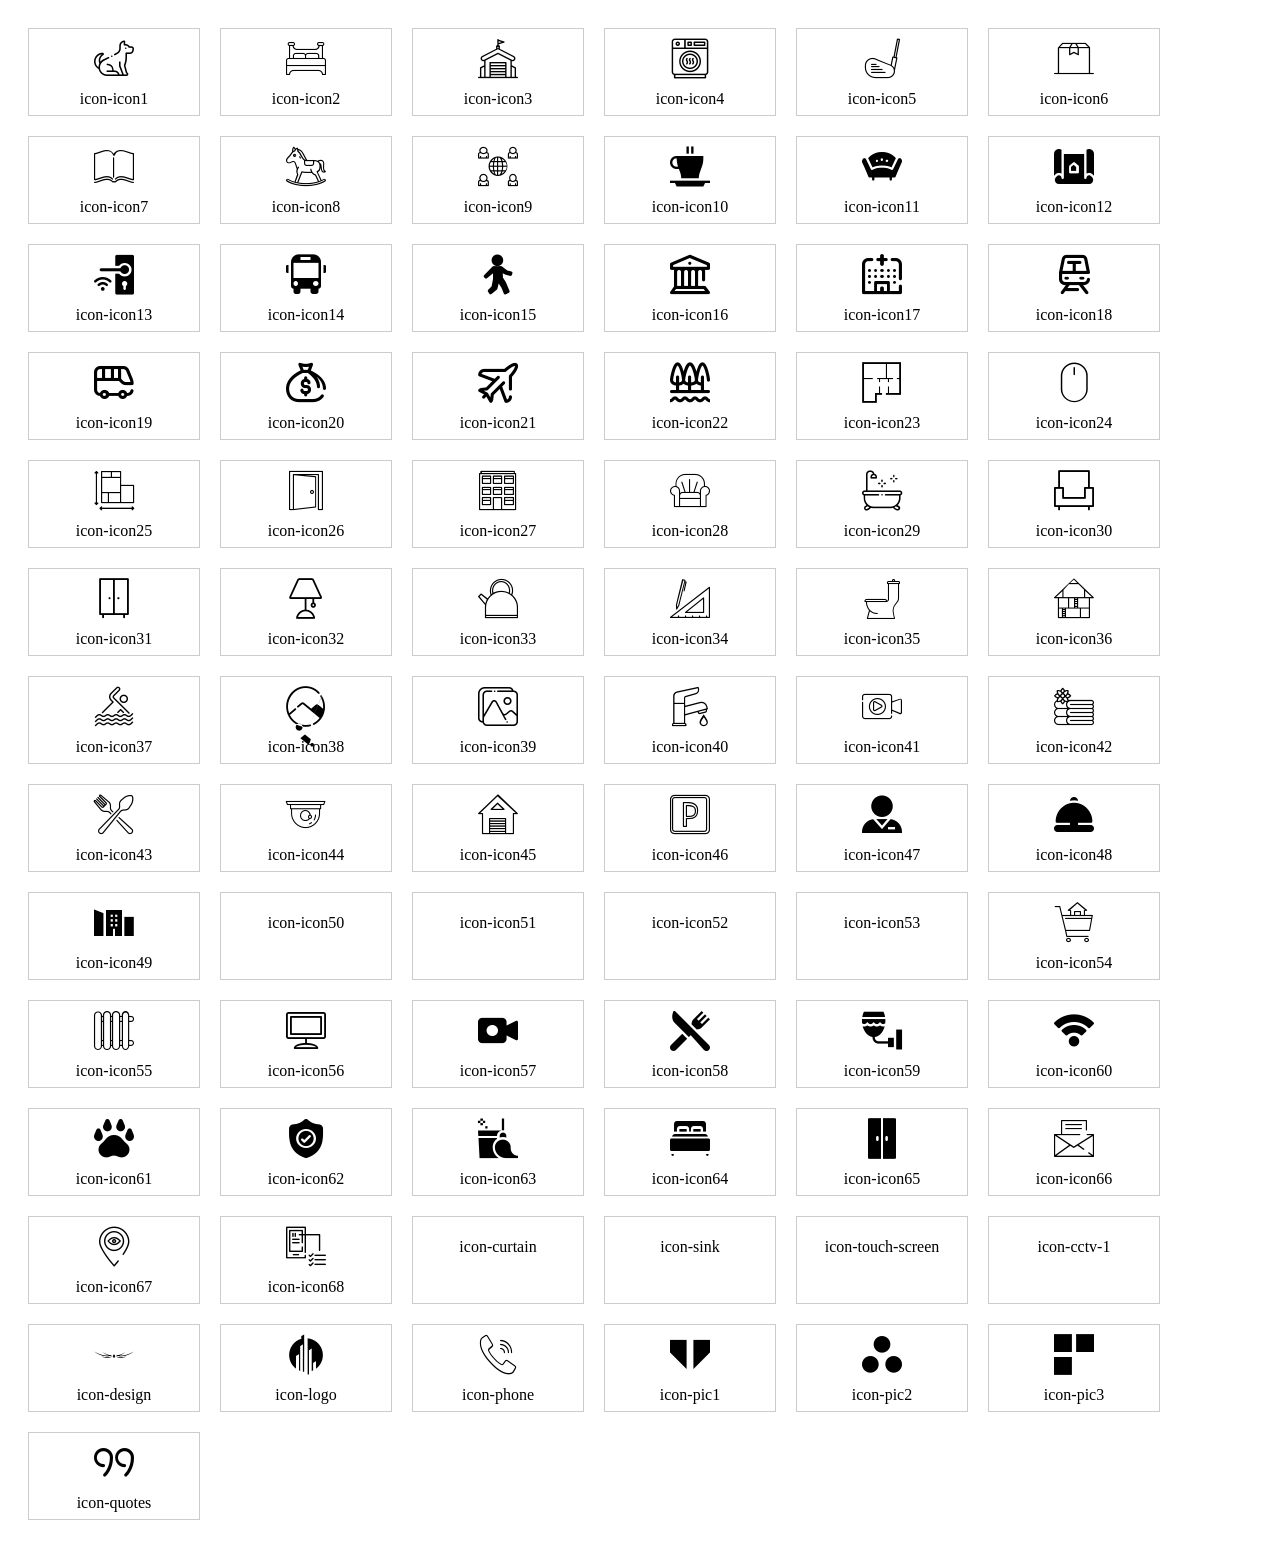
<file: apartio-fullpack/1_html-files/icons_test.html>
<!DOCTYPE html>
<html lang="en">
<head>
    <meta charset="UTF-8">
    <title>Icon Preview</title>
    <link rel="stylesheet" href="assets/css/icomoon.css">
    <style>
        .icon-container {
            display: flex;
            flex-wrap: wrap;
            gap: 20px;
            padding: 20px;
        }
        .icon-item {
            text-align: center;
            width: 150px;
            border: 1px solid #ccc;
            padding: 10px;
        }
        .icon-item span {
            font-size: 40px;
            display: block;
            margin-bottom: 10px;
        }
    </style>
</head>
<body>
    <div class="icon-container">
        <!-- Generate icons dynamically or just hardcode some for now -->
        <script>
            const container = document.querySelector('.icon-container');
            for (let i = 1; i <= 68; i++) {
                const div = document.createElement('div');
                div.className = 'icon-item';
                div.innerHTML = `<span class="icon-icon${i}"></span><div>icon-icon${i}</div>`;
                container.appendChild(div);
            }
            // Add named icons too
            const named = ['curtain', 'sink', 'touch-screen', 'cctv-1', 'design', 'logo', 'phone', 'pic1', 'pic2', 'pic3', 'quotes'];
            named.forEach(name => {
                const div = document.createElement('div');
                div.className = 'icon-item';
                div.innerHTML = `<span class="icon-${name}"></span><div>icon-${name}</div>`;
                container.appendChild(div);
            });
        </script>
    </div>
</body>
</html>
</file>
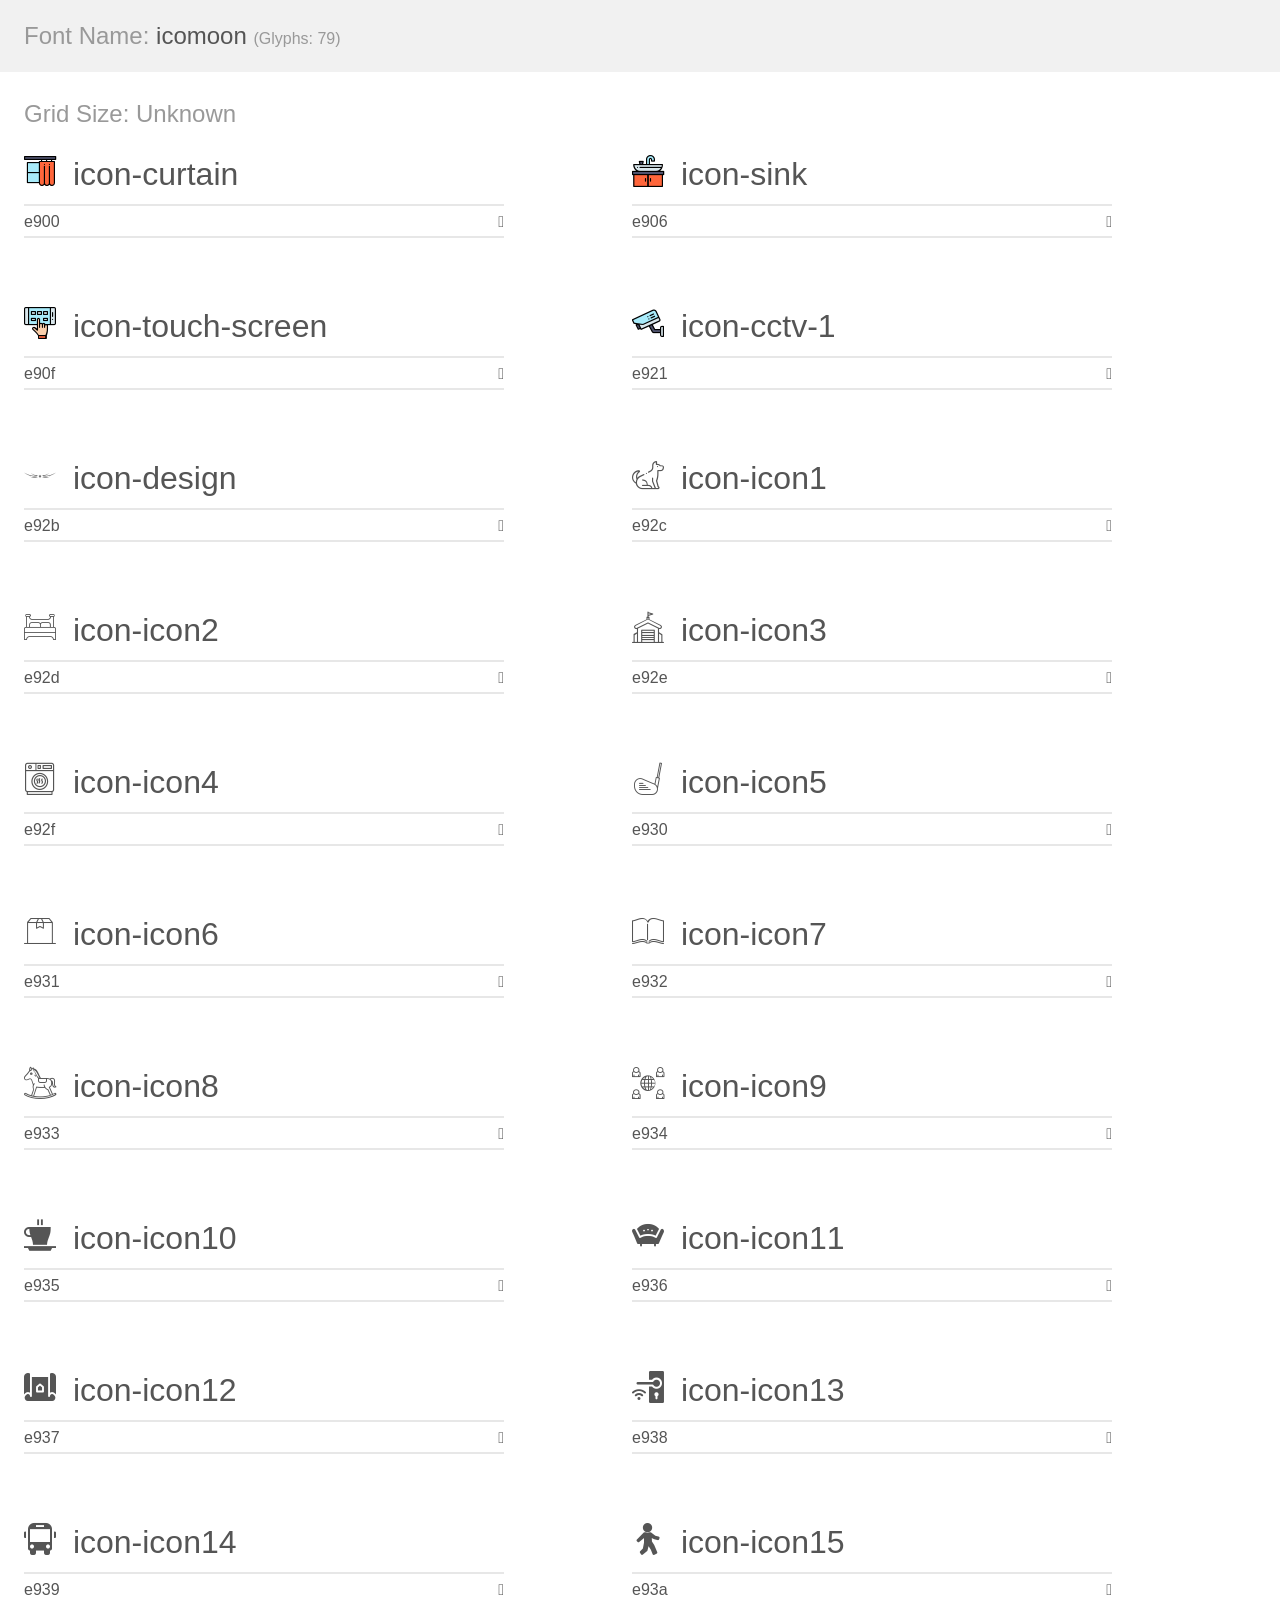
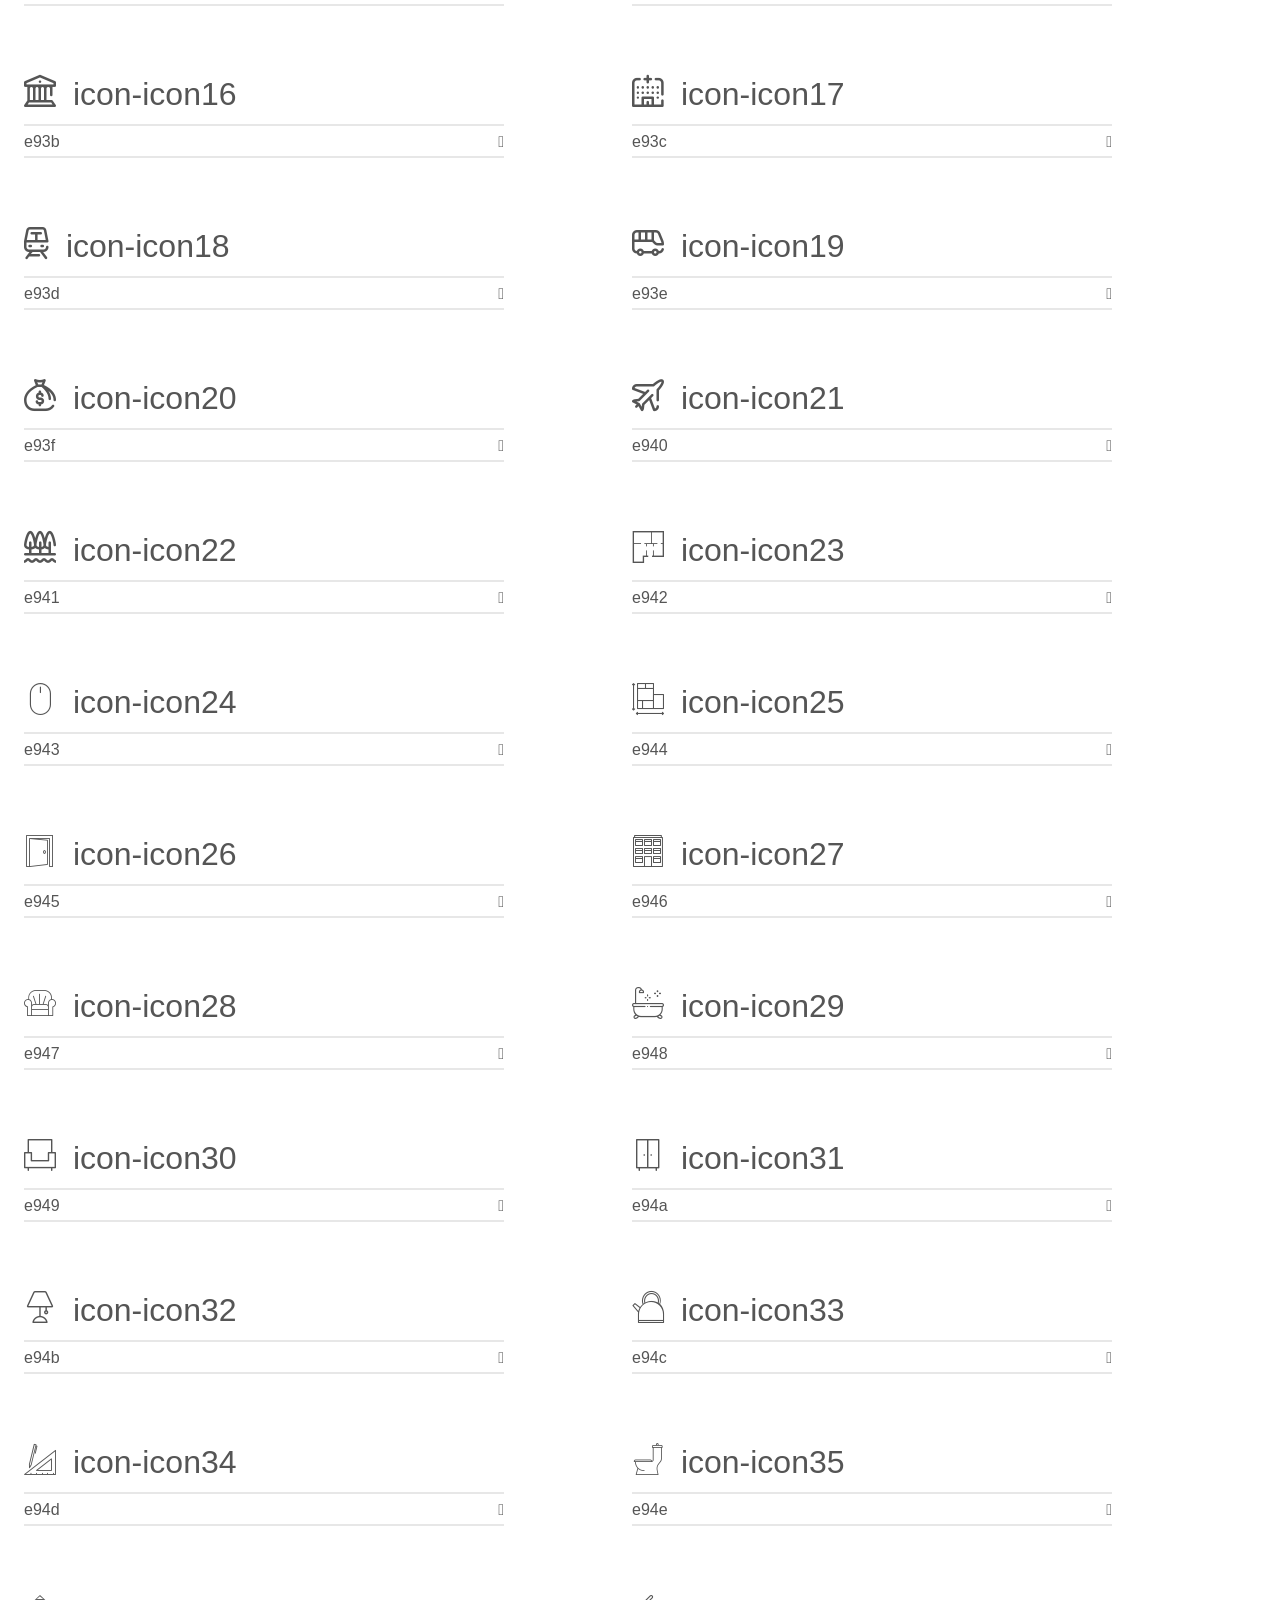
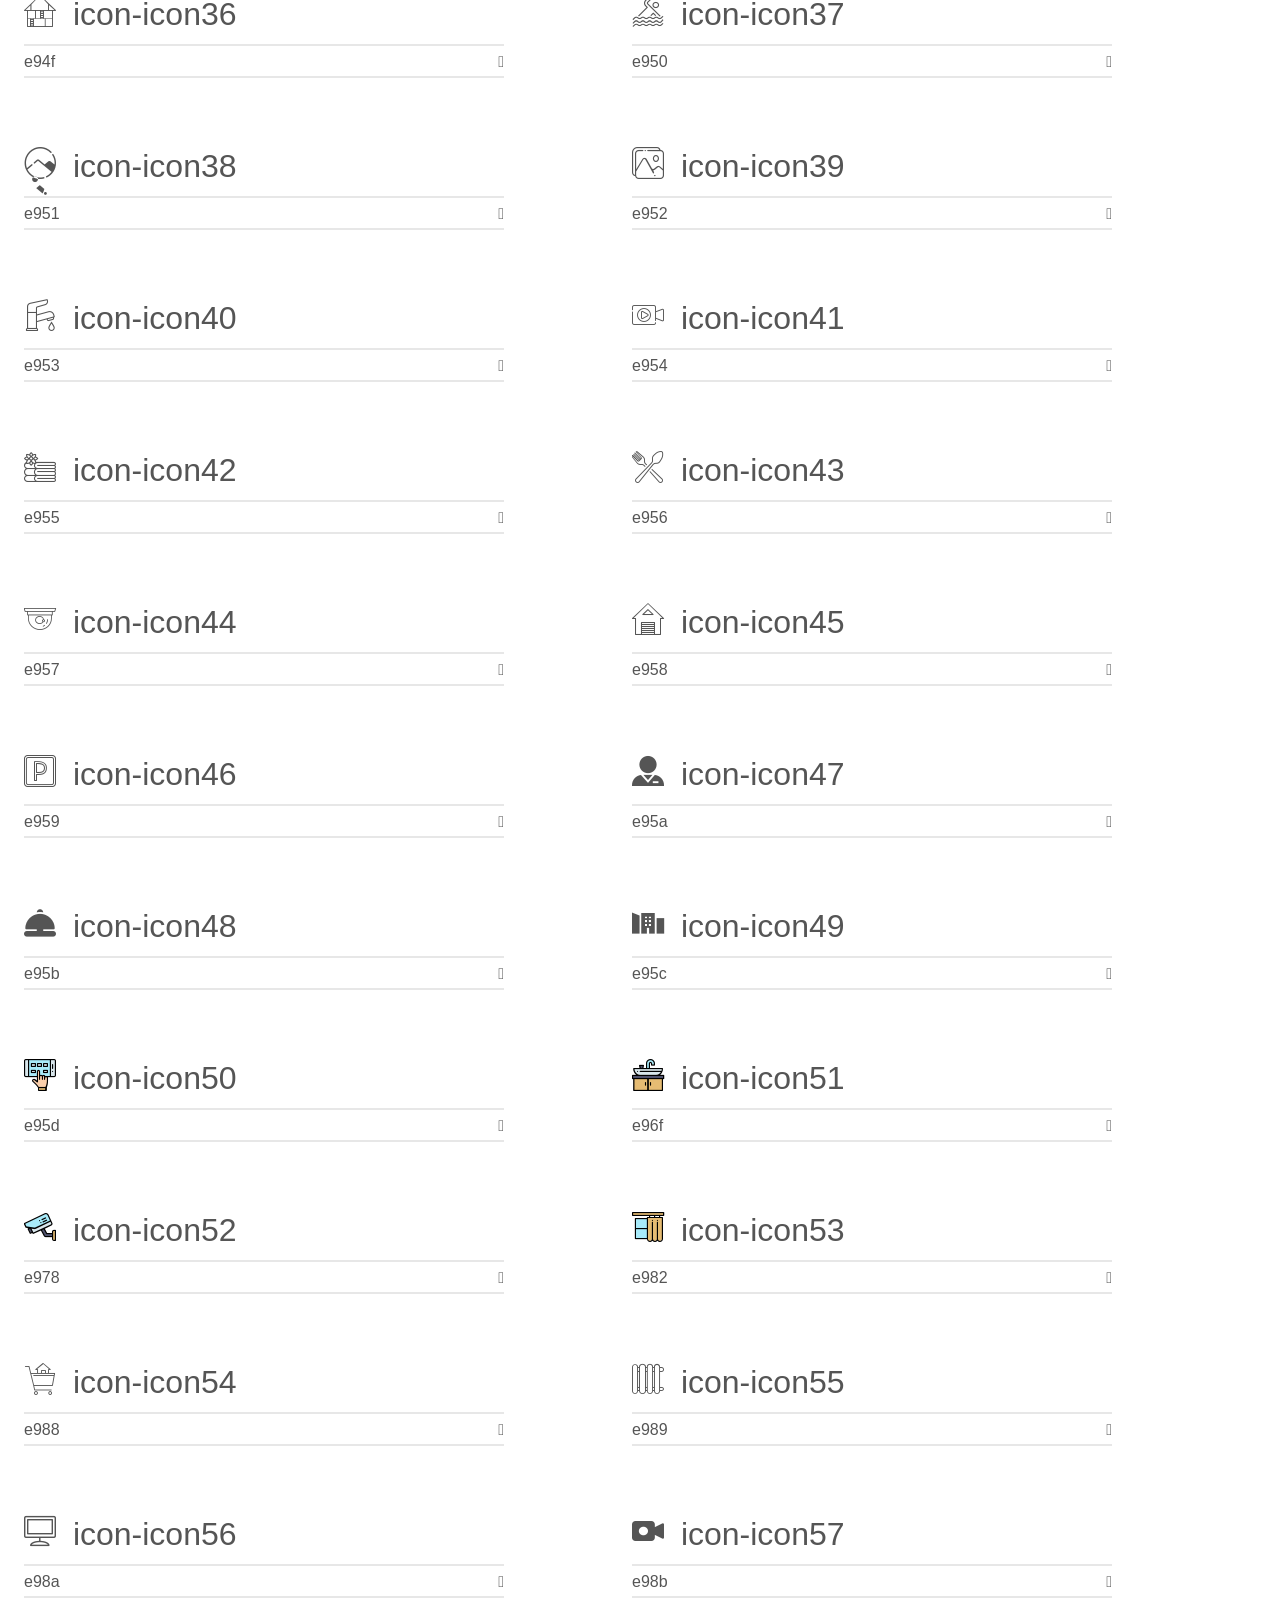
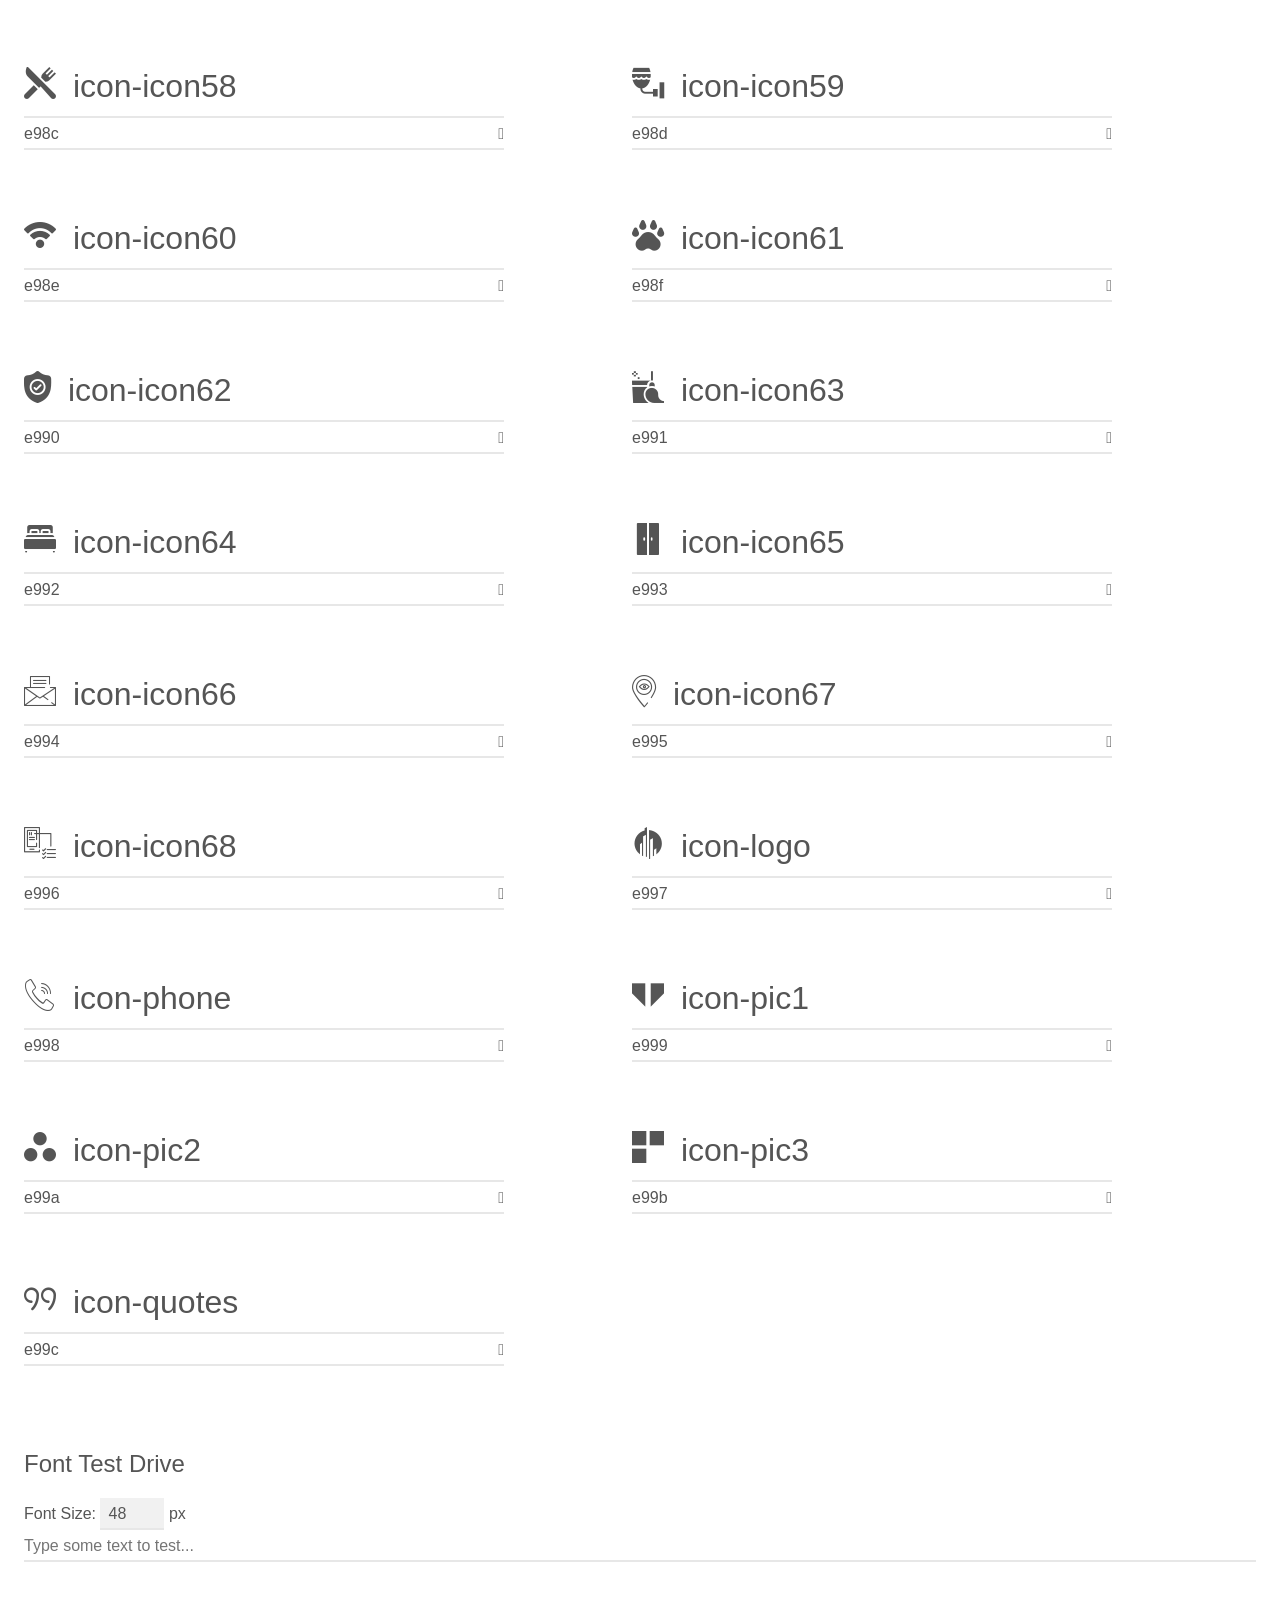
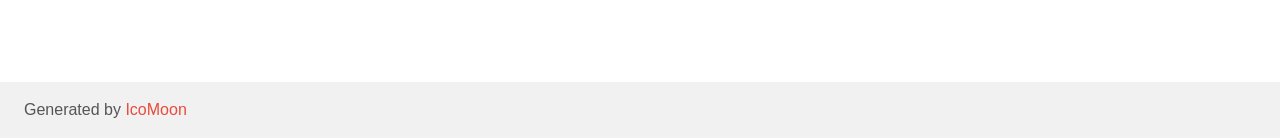
<file: apartio-fullpack/3_font_file/demo.html>
<!doctype html>
<html>
<head>
    <meta charset="utf-8">
    <title>IcoMoon Demo</title>
    <meta name="description" content="An Icon Font Generated By IcoMoon.io">
    <meta name="viewport" content="width=device-width, initial-scale=1">
    <link rel="stylesheet" href="demo-files/demo.css">
    <link rel="stylesheet" href="style.css"></head>
<body>
    <div class="bgc1 clearfix">
        <h1 class="mhmm mvm"><span class="fgc1">Font Name:</span> icomoon <small class="fgc1">(Glyphs:&nbsp;79)</small></h1>
    </div>
    <div class="clearfix mhl ptl">
        <h1 class="mvm mtn fgc1">Grid Size: Unknown</h1>
        <div class="glyph fs1">
            <div class="clearfix bshadow0 pbs">
                <span class="icon-curtain"><span class="path1"></span><span class="path2"></span><span class="path3"></span><span class="path4"></span><span class="path5"></span><span class="path6"></span></span>
                <span class="mls"> icon-curtain</span>
            </div>
            <fieldset class="fs0 size1of1 clearfix hidden-false">
                <input type="text" readonly value="e900" class="unit size1of2" />
                <input type="text" maxlength="1" readonly value="&#xe900;" class="unitRight size1of2 talign-right" />
            </fieldset>
            <div class="fs0 bshadow0 clearfix hidden-true">
                <span class="unit pvs fgc1">liga: </span>
                <input type="text" readonly value="" class="liga unitRight" />
            </div>
        </div>
        <div class="glyph fs1">
            <div class="clearfix bshadow0 pbs">
                <span class="icon-sink"><span class="path1"></span><span class="path2"></span><span class="path3"></span><span class="path4"></span><span class="path5"></span><span class="path6"></span><span class="path7"></span><span class="path8"></span><span class="path9"></span></span>
                <span class="mls"> icon-sink</span>
            </div>
            <fieldset class="fs0 size1of1 clearfix hidden-false">
                <input type="text" readonly value="e906" class="unit size1of2" />
                <input type="text" maxlength="1" readonly value="&#xe906;" class="unitRight size1of2 talign-right" />
            </fieldset>
            <div class="fs0 bshadow0 clearfix hidden-true">
                <span class="unit pvs fgc1">liga: </span>
                <input type="text" readonly value="" class="liga unitRight" />
            </div>
        </div>
        <div class="glyph fs1">
            <div class="clearfix bshadow0 pbs">
                <span class="icon-touch-screen"><span class="path1"></span><span class="path2"></span><span class="path3"></span><span class="path4"></span><span class="path5"></span><span class="path6"></span><span class="path7"></span><span class="path8"></span><span class="path9"></span><span class="path10"></span><span class="path11"></span><span class="path12"></span><span class="path13"></span><span class="path14"></span><span class="path15"></span><span class="path16"></span><span class="path17"></span><span class="path18"></span></span>
                <span class="mls"> icon-touch-screen</span>
            </div>
            <fieldset class="fs0 size1of1 clearfix hidden-false">
                <input type="text" readonly value="e90f" class="unit size1of2" />
                <input type="text" maxlength="1" readonly value="&#xe90f;" class="unitRight size1of2 talign-right" />
            </fieldset>
            <div class="fs0 bshadow0 clearfix hidden-true">
                <span class="unit pvs fgc1">liga: </span>
                <input type="text" readonly value="" class="liga unitRight" />
            </div>
        </div>
        <div class="glyph fs1">
            <div class="clearfix bshadow0 pbs">
                <span class="icon-cctv-1"><span class="path1"></span><span class="path2"></span><span class="path3"></span><span class="path4"></span><span class="path5"></span><span class="path6"></span><span class="path7"></span><span class="path8"></span><span class="path9"></span><span class="path10"></span></span>
                <span class="mls"> icon-cctv-1</span>
            </div>
            <fieldset class="fs0 size1of1 clearfix hidden-false">
                <input type="text" readonly value="e921" class="unit size1of2" />
                <input type="text" maxlength="1" readonly value="&#xe921;" class="unitRight size1of2 talign-right" />
            </fieldset>
            <div class="fs0 bshadow0 clearfix hidden-true">
                <span class="unit pvs fgc1">liga: </span>
                <input type="text" readonly value="" class="liga unitRight" />
            </div>
        </div>
        <div class="glyph fs1">
            <div class="clearfix bshadow0 pbs">
                <span class="icon-design"></span>
                <span class="mls"> icon-design</span>
            </div>
            <fieldset class="fs0 size1of1 clearfix hidden-false">
                <input type="text" readonly value="e92b" class="unit size1of2" />
                <input type="text" maxlength="1" readonly value="&#xe92b;" class="unitRight size1of2 talign-right" />
            </fieldset>
            <div class="fs0 bshadow0 clearfix hidden-true">
                <span class="unit pvs fgc1">liga: </span>
                <input type="text" readonly value="" class="liga unitRight" />
            </div>
        </div>
        <div class="glyph fs1">
            <div class="clearfix bshadow0 pbs">
                <span class="icon-icon1"></span>
                <span class="mls"> icon-icon1</span>
            </div>
            <fieldset class="fs0 size1of1 clearfix hidden-false">
                <input type="text" readonly value="e92c" class="unit size1of2" />
                <input type="text" maxlength="1" readonly value="&#xe92c;" class="unitRight size1of2 talign-right" />
            </fieldset>
            <div class="fs0 bshadow0 clearfix hidden-true">
                <span class="unit pvs fgc1">liga: </span>
                <input type="text" readonly value="" class="liga unitRight" />
            </div>
        </div>
        <div class="glyph fs1">
            <div class="clearfix bshadow0 pbs">
                <span class="icon-icon2"></span>
                <span class="mls"> icon-icon2</span>
            </div>
            <fieldset class="fs0 size1of1 clearfix hidden-false">
                <input type="text" readonly value="e92d" class="unit size1of2" />
                <input type="text" maxlength="1" readonly value="&#xe92d;" class="unitRight size1of2 talign-right" />
            </fieldset>
            <div class="fs0 bshadow0 clearfix hidden-true">
                <span class="unit pvs fgc1">liga: </span>
                <input type="text" readonly value="" class="liga unitRight" />
            </div>
        </div>
        <div class="glyph fs1">
            <div class="clearfix bshadow0 pbs">
                <span class="icon-icon3"></span>
                <span class="mls"> icon-icon3</span>
            </div>
            <fieldset class="fs0 size1of1 clearfix hidden-false">
                <input type="text" readonly value="e92e" class="unit size1of2" />
                <input type="text" maxlength="1" readonly value="&#xe92e;" class="unitRight size1of2 talign-right" />
            </fieldset>
            <div class="fs0 bshadow0 clearfix hidden-true">
                <span class="unit pvs fgc1">liga: </span>
                <input type="text" readonly value="" class="liga unitRight" />
            </div>
        </div>
        <div class="glyph fs1">
            <div class="clearfix bshadow0 pbs">
                <span class="icon-icon4"></span>
                <span class="mls"> icon-icon4</span>
            </div>
            <fieldset class="fs0 size1of1 clearfix hidden-false">
                <input type="text" readonly value="e92f" class="unit size1of2" />
                <input type="text" maxlength="1" readonly value="&#xe92f;" class="unitRight size1of2 talign-right" />
            </fieldset>
            <div class="fs0 bshadow0 clearfix hidden-true">
                <span class="unit pvs fgc1">liga: </span>
                <input type="text" readonly value="" class="liga unitRight" />
            </div>
        </div>
        <div class="glyph fs1">
            <div class="clearfix bshadow0 pbs">
                <span class="icon-icon5"></span>
                <span class="mls"> icon-icon5</span>
            </div>
            <fieldset class="fs0 size1of1 clearfix hidden-false">
                <input type="text" readonly value="e930" class="unit size1of2" />
                <input type="text" maxlength="1" readonly value="&#xe930;" class="unitRight size1of2 talign-right" />
            </fieldset>
            <div class="fs0 bshadow0 clearfix hidden-true">
                <span class="unit pvs fgc1">liga: </span>
                <input type="text" readonly value="" class="liga unitRight" />
            </div>
        </div>
        <div class="glyph fs1">
            <div class="clearfix bshadow0 pbs">
                <span class="icon-icon6"></span>
                <span class="mls"> icon-icon6</span>
            </div>
            <fieldset class="fs0 size1of1 clearfix hidden-false">
                <input type="text" readonly value="e931" class="unit size1of2" />
                <input type="text" maxlength="1" readonly value="&#xe931;" class="unitRight size1of2 talign-right" />
            </fieldset>
            <div class="fs0 bshadow0 clearfix hidden-true">
                <span class="unit pvs fgc1">liga: </span>
                <input type="text" readonly value="" class="liga unitRight" />
            </div>
        </div>
        <div class="glyph fs1">
            <div class="clearfix bshadow0 pbs">
                <span class="icon-icon7"></span>
                <span class="mls"> icon-icon7</span>
            </div>
            <fieldset class="fs0 size1of1 clearfix hidden-false">
                <input type="text" readonly value="e932" class="unit size1of2" />
                <input type="text" maxlength="1" readonly value="&#xe932;" class="unitRight size1of2 talign-right" />
            </fieldset>
            <div class="fs0 bshadow0 clearfix hidden-true">
                <span class="unit pvs fgc1">liga: </span>
                <input type="text" readonly value="" class="liga unitRight" />
            </div>
        </div>
        <div class="glyph fs1">
            <div class="clearfix bshadow0 pbs">
                <span class="icon-icon8"></span>
                <span class="mls"> icon-icon8</span>
            </div>
            <fieldset class="fs0 size1of1 clearfix hidden-false">
                <input type="text" readonly value="e933" class="unit size1of2" />
                <input type="text" maxlength="1" readonly value="&#xe933;" class="unitRight size1of2 talign-right" />
            </fieldset>
            <div class="fs0 bshadow0 clearfix hidden-true">
                <span class="unit pvs fgc1">liga: </span>
                <input type="text" readonly value="" class="liga unitRight" />
            </div>
        </div>
        <div class="glyph fs1">
            <div class="clearfix bshadow0 pbs">
                <span class="icon-icon9"></span>
                <span class="mls"> icon-icon9</span>
            </div>
            <fieldset class="fs0 size1of1 clearfix hidden-false">
                <input type="text" readonly value="e934" class="unit size1of2" />
                <input type="text" maxlength="1" readonly value="&#xe934;" class="unitRight size1of2 talign-right" />
            </fieldset>
            <div class="fs0 bshadow0 clearfix hidden-true">
                <span class="unit pvs fgc1">liga: </span>
                <input type="text" readonly value="" class="liga unitRight" />
            </div>
        </div>
        <div class="glyph fs1">
            <div class="clearfix bshadow0 pbs">
                <span class="icon-icon10"></span>
                <span class="mls"> icon-icon10</span>
            </div>
            <fieldset class="fs0 size1of1 clearfix hidden-false">
                <input type="text" readonly value="e935" class="unit size1of2" />
                <input type="text" maxlength="1" readonly value="&#xe935;" class="unitRight size1of2 talign-right" />
            </fieldset>
            <div class="fs0 bshadow0 clearfix hidden-true">
                <span class="unit pvs fgc1">liga: </span>
                <input type="text" readonly value="" class="liga unitRight" />
            </div>
        </div>
        <div class="glyph fs1">
            <div class="clearfix bshadow0 pbs">
                <span class="icon-icon11"></span>
                <span class="mls"> icon-icon11</span>
            </div>
            <fieldset class="fs0 size1of1 clearfix hidden-false">
                <input type="text" readonly value="e936" class="unit size1of2" />
                <input type="text" maxlength="1" readonly value="&#xe936;" class="unitRight size1of2 talign-right" />
            </fieldset>
            <div class="fs0 bshadow0 clearfix hidden-true">
                <span class="unit pvs fgc1">liga: </span>
                <input type="text" readonly value="" class="liga unitRight" />
            </div>
        </div>
        <div class="glyph fs1">
            <div class="clearfix bshadow0 pbs">
                <span class="icon-icon12"></span>
                <span class="mls"> icon-icon12</span>
            </div>
            <fieldset class="fs0 size1of1 clearfix hidden-false">
                <input type="text" readonly value="e937" class="unit size1of2" />
                <input type="text" maxlength="1" readonly value="&#xe937;" class="unitRight size1of2 talign-right" />
            </fieldset>
            <div class="fs0 bshadow0 clearfix hidden-true">
                <span class="unit pvs fgc1">liga: </span>
                <input type="text" readonly value="" class="liga unitRight" />
            </div>
        </div>
        <div class="glyph fs1">
            <div class="clearfix bshadow0 pbs">
                <span class="icon-icon13"></span>
                <span class="mls"> icon-icon13</span>
            </div>
            <fieldset class="fs0 size1of1 clearfix hidden-false">
                <input type="text" readonly value="e938" class="unit size1of2" />
                <input type="text" maxlength="1" readonly value="&#xe938;" class="unitRight size1of2 talign-right" />
            </fieldset>
            <div class="fs0 bshadow0 clearfix hidden-true">
                <span class="unit pvs fgc1">liga: </span>
                <input type="text" readonly value="" class="liga unitRight" />
            </div>
        </div>
        <div class="glyph fs1">
            <div class="clearfix bshadow0 pbs">
                <span class="icon-icon14"></span>
                <span class="mls"> icon-icon14</span>
            </div>
            <fieldset class="fs0 size1of1 clearfix hidden-false">
                <input type="text" readonly value="e939" class="unit size1of2" />
                <input type="text" maxlength="1" readonly value="&#xe939;" class="unitRight size1of2 talign-right" />
            </fieldset>
            <div class="fs0 bshadow0 clearfix hidden-true">
                <span class="unit pvs fgc1">liga: </span>
                <input type="text" readonly value="" class="liga unitRight" />
            </div>
        </div>
        <div class="glyph fs1">
            <div class="clearfix bshadow0 pbs">
                <span class="icon-icon15"></span>
                <span class="mls"> icon-icon15</span>
            </div>
            <fieldset class="fs0 size1of1 clearfix hidden-false">
                <input type="text" readonly value="e93a" class="unit size1of2" />
                <input type="text" maxlength="1" readonly value="&#xe93a;" class="unitRight size1of2 talign-right" />
            </fieldset>
            <div class="fs0 bshadow0 clearfix hidden-true">
                <span class="unit pvs fgc1">liga: </span>
                <input type="text" readonly value="" class="liga unitRight" />
            </div>
        </div>
        <div class="glyph fs1">
            <div class="clearfix bshadow0 pbs">
                <span class="icon-icon16"></span>
                <span class="mls"> icon-icon16</span>
            </div>
            <fieldset class="fs0 size1of1 clearfix hidden-false">
                <input type="text" readonly value="e93b" class="unit size1of2" />
                <input type="text" maxlength="1" readonly value="&#xe93b;" class="unitRight size1of2 talign-right" />
            </fieldset>
            <div class="fs0 bshadow0 clearfix hidden-true">
                <span class="unit pvs fgc1">liga: </span>
                <input type="text" readonly value="" class="liga unitRight" />
            </div>
        </div>
        <div class="glyph fs1">
            <div class="clearfix bshadow0 pbs">
                <span class="icon-icon17"></span>
                <span class="mls"> icon-icon17</span>
            </div>
            <fieldset class="fs0 size1of1 clearfix hidden-false">
                <input type="text" readonly value="e93c" class="unit size1of2" />
                <input type="text" maxlength="1" readonly value="&#xe93c;" class="unitRight size1of2 talign-right" />
            </fieldset>
            <div class="fs0 bshadow0 clearfix hidden-true">
                <span class="unit pvs fgc1">liga: </span>
                <input type="text" readonly value="" class="liga unitRight" />
            </div>
        </div>
        <div class="glyph fs1">
            <div class="clearfix bshadow0 pbs">
                <span class="icon-icon18"></span>
                <span class="mls"> icon-icon18</span>
            </div>
            <fieldset class="fs0 size1of1 clearfix hidden-false">
                <input type="text" readonly value="e93d" class="unit size1of2" />
                <input type="text" maxlength="1" readonly value="&#xe93d;" class="unitRight size1of2 talign-right" />
            </fieldset>
            <div class="fs0 bshadow0 clearfix hidden-true">
                <span class="unit pvs fgc1">liga: </span>
                <input type="text" readonly value="" class="liga unitRight" />
            </div>
        </div>
        <div class="glyph fs1">
            <div class="clearfix bshadow0 pbs">
                <span class="icon-icon19"></span>
                <span class="mls"> icon-icon19</span>
            </div>
            <fieldset class="fs0 size1of1 clearfix hidden-false">
                <input type="text" readonly value="e93e" class="unit size1of2" />
                <input type="text" maxlength="1" readonly value="&#xe93e;" class="unitRight size1of2 talign-right" />
            </fieldset>
            <div class="fs0 bshadow0 clearfix hidden-true">
                <span class="unit pvs fgc1">liga: </span>
                <input type="text" readonly value="" class="liga unitRight" />
            </div>
        </div>
        <div class="glyph fs1">
            <div class="clearfix bshadow0 pbs">
                <span class="icon-icon20"></span>
                <span class="mls"> icon-icon20</span>
            </div>
            <fieldset class="fs0 size1of1 clearfix hidden-false">
                <input type="text" readonly value="e93f" class="unit size1of2" />
                <input type="text" maxlength="1" readonly value="&#xe93f;" class="unitRight size1of2 talign-right" />
            </fieldset>
            <div class="fs0 bshadow0 clearfix hidden-true">
                <span class="unit pvs fgc1">liga: </span>
                <input type="text" readonly value="" class="liga unitRight" />
            </div>
        </div>
        <div class="glyph fs1">
            <div class="clearfix bshadow0 pbs">
                <span class="icon-icon21"></span>
                <span class="mls"> icon-icon21</span>
            </div>
            <fieldset class="fs0 size1of1 clearfix hidden-false">
                <input type="text" readonly value="e940" class="unit size1of2" />
                <input type="text" maxlength="1" readonly value="&#xe940;" class="unitRight size1of2 talign-right" />
            </fieldset>
            <div class="fs0 bshadow0 clearfix hidden-true">
                <span class="unit pvs fgc1">liga: </span>
                <input type="text" readonly value="" class="liga unitRight" />
            </div>
        </div>
        <div class="glyph fs1">
            <div class="clearfix bshadow0 pbs">
                <span class="icon-icon22"></span>
                <span class="mls"> icon-icon22</span>
            </div>
            <fieldset class="fs0 size1of1 clearfix hidden-false">
                <input type="text" readonly value="e941" class="unit size1of2" />
                <input type="text" maxlength="1" readonly value="&#xe941;" class="unitRight size1of2 talign-right" />
            </fieldset>
            <div class="fs0 bshadow0 clearfix hidden-true">
                <span class="unit pvs fgc1">liga: </span>
                <input type="text" readonly value="" class="liga unitRight" />
            </div>
        </div>
        <div class="glyph fs1">
            <div class="clearfix bshadow0 pbs">
                <span class="icon-icon23"></span>
                <span class="mls"> icon-icon23</span>
            </div>
            <fieldset class="fs0 size1of1 clearfix hidden-false">
                <input type="text" readonly value="e942" class="unit size1of2" />
                <input type="text" maxlength="1" readonly value="&#xe942;" class="unitRight size1of2 talign-right" />
            </fieldset>
            <div class="fs0 bshadow0 clearfix hidden-true">
                <span class="unit pvs fgc1">liga: </span>
                <input type="text" readonly value="" class="liga unitRight" />
            </div>
        </div>
        <div class="glyph fs1">
            <div class="clearfix bshadow0 pbs">
                <span class="icon-icon24"></span>
                <span class="mls"> icon-icon24</span>
            </div>
            <fieldset class="fs0 size1of1 clearfix hidden-false">
                <input type="text" readonly value="e943" class="unit size1of2" />
                <input type="text" maxlength="1" readonly value="&#xe943;" class="unitRight size1of2 talign-right" />
            </fieldset>
            <div class="fs0 bshadow0 clearfix hidden-true">
                <span class="unit pvs fgc1">liga: </span>
                <input type="text" readonly value="" class="liga unitRight" />
            </div>
        </div>
        <div class="glyph fs1">
            <div class="clearfix bshadow0 pbs">
                <span class="icon-icon25"></span>
                <span class="mls"> icon-icon25</span>
            </div>
            <fieldset class="fs0 size1of1 clearfix hidden-false">
                <input type="text" readonly value="e944" class="unit size1of2" />
                <input type="text" maxlength="1" readonly value="&#xe944;" class="unitRight size1of2 talign-right" />
            </fieldset>
            <div class="fs0 bshadow0 clearfix hidden-true">
                <span class="unit pvs fgc1">liga: </span>
                <input type="text" readonly value="" class="liga unitRight" />
            </div>
        </div>
        <div class="glyph fs1">
            <div class="clearfix bshadow0 pbs">
                <span class="icon-icon26"></span>
                <span class="mls"> icon-icon26</span>
            </div>
            <fieldset class="fs0 size1of1 clearfix hidden-false">
                <input type="text" readonly value="e945" class="unit size1of2" />
                <input type="text" maxlength="1" readonly value="&#xe945;" class="unitRight size1of2 talign-right" />
            </fieldset>
            <div class="fs0 bshadow0 clearfix hidden-true">
                <span class="unit pvs fgc1">liga: </span>
                <input type="text" readonly value="" class="liga unitRight" />
            </div>
        </div>
        <div class="glyph fs1">
            <div class="clearfix bshadow0 pbs">
                <span class="icon-icon27"></span>
                <span class="mls"> icon-icon27</span>
            </div>
            <fieldset class="fs0 size1of1 clearfix hidden-false">
                <input type="text" readonly value="e946" class="unit size1of2" />
                <input type="text" maxlength="1" readonly value="&#xe946;" class="unitRight size1of2 talign-right" />
            </fieldset>
            <div class="fs0 bshadow0 clearfix hidden-true">
                <span class="unit pvs fgc1">liga: </span>
                <input type="text" readonly value="" class="liga unitRight" />
            </div>
        </div>
        <div class="glyph fs1">
            <div class="clearfix bshadow0 pbs">
                <span class="icon-icon28"></span>
                <span class="mls"> icon-icon28</span>
            </div>
            <fieldset class="fs0 size1of1 clearfix hidden-false">
                <input type="text" readonly value="e947" class="unit size1of2" />
                <input type="text" maxlength="1" readonly value="&#xe947;" class="unitRight size1of2 talign-right" />
            </fieldset>
            <div class="fs0 bshadow0 clearfix hidden-true">
                <span class="unit pvs fgc1">liga: </span>
                <input type="text" readonly value="" class="liga unitRight" />
            </div>
        </div>
        <div class="glyph fs1">
            <div class="clearfix bshadow0 pbs">
                <span class="icon-icon29"></span>
                <span class="mls"> icon-icon29</span>
            </div>
            <fieldset class="fs0 size1of1 clearfix hidden-false">
                <input type="text" readonly value="e948" class="unit size1of2" />
                <input type="text" maxlength="1" readonly value="&#xe948;" class="unitRight size1of2 talign-right" />
            </fieldset>
            <div class="fs0 bshadow0 clearfix hidden-true">
                <span class="unit pvs fgc1">liga: </span>
                <input type="text" readonly value="" class="liga unitRight" />
            </div>
        </div>
        <div class="glyph fs1">
            <div class="clearfix bshadow0 pbs">
                <span class="icon-icon30"></span>
                <span class="mls"> icon-icon30</span>
            </div>
            <fieldset class="fs0 size1of1 clearfix hidden-false">
                <input type="text" readonly value="e949" class="unit size1of2" />
                <input type="text" maxlength="1" readonly value="&#xe949;" class="unitRight size1of2 talign-right" />
            </fieldset>
            <div class="fs0 bshadow0 clearfix hidden-true">
                <span class="unit pvs fgc1">liga: </span>
                <input type="text" readonly value="" class="liga unitRight" />
            </div>
        </div>
        <div class="glyph fs1">
            <div class="clearfix bshadow0 pbs">
                <span class="icon-icon31"></span>
                <span class="mls"> icon-icon31</span>
            </div>
            <fieldset class="fs0 size1of1 clearfix hidden-false">
                <input type="text" readonly value="e94a" class="unit size1of2" />
                <input type="text" maxlength="1" readonly value="&#xe94a;" class="unitRight size1of2 talign-right" />
            </fieldset>
            <div class="fs0 bshadow0 clearfix hidden-true">
                <span class="unit pvs fgc1">liga: </span>
                <input type="text" readonly value="" class="liga unitRight" />
            </div>
        </div>
        <div class="glyph fs1">
            <div class="clearfix bshadow0 pbs">
                <span class="icon-icon32"></span>
                <span class="mls"> icon-icon32</span>
            </div>
            <fieldset class="fs0 size1of1 clearfix hidden-false">
                <input type="text" readonly value="e94b" class="unit size1of2" />
                <input type="text" maxlength="1" readonly value="&#xe94b;" class="unitRight size1of2 talign-right" />
            </fieldset>
            <div class="fs0 bshadow0 clearfix hidden-true">
                <span class="unit pvs fgc1">liga: </span>
                <input type="text" readonly value="" class="liga unitRight" />
            </div>
        </div>
        <div class="glyph fs1">
            <div class="clearfix bshadow0 pbs">
                <span class="icon-icon33"></span>
                <span class="mls"> icon-icon33</span>
            </div>
            <fieldset class="fs0 size1of1 clearfix hidden-false">
                <input type="text" readonly value="e94c" class="unit size1of2" />
                <input type="text" maxlength="1" readonly value="&#xe94c;" class="unitRight size1of2 talign-right" />
            </fieldset>
            <div class="fs0 bshadow0 clearfix hidden-true">
                <span class="unit pvs fgc1">liga: </span>
                <input type="text" readonly value="" class="liga unitRight" />
            </div>
        </div>
        <div class="glyph fs1">
            <div class="clearfix bshadow0 pbs">
                <span class="icon-icon34"></span>
                <span class="mls"> icon-icon34</span>
            </div>
            <fieldset class="fs0 size1of1 clearfix hidden-false">
                <input type="text" readonly value="e94d" class="unit size1of2" />
                <input type="text" maxlength="1" readonly value="&#xe94d;" class="unitRight size1of2 talign-right" />
            </fieldset>
            <div class="fs0 bshadow0 clearfix hidden-true">
                <span class="unit pvs fgc1">liga: </span>
                <input type="text" readonly value="" class="liga unitRight" />
            </div>
        </div>
        <div class="glyph fs1">
            <div class="clearfix bshadow0 pbs">
                <span class="icon-icon35"></span>
                <span class="mls"> icon-icon35</span>
            </div>
            <fieldset class="fs0 size1of1 clearfix hidden-false">
                <input type="text" readonly value="e94e" class="unit size1of2" />
                <input type="text" maxlength="1" readonly value="&#xe94e;" class="unitRight size1of2 talign-right" />
            </fieldset>
            <div class="fs0 bshadow0 clearfix hidden-true">
                <span class="unit pvs fgc1">liga: </span>
                <input type="text" readonly value="" class="liga unitRight" />
            </div>
        </div>
        <div class="glyph fs1">
            <div class="clearfix bshadow0 pbs">
                <span class="icon-icon36"></span>
                <span class="mls"> icon-icon36</span>
            </div>
            <fieldset class="fs0 size1of1 clearfix hidden-false">
                <input type="text" readonly value="e94f" class="unit size1of2" />
                <input type="text" maxlength="1" readonly value="&#xe94f;" class="unitRight size1of2 talign-right" />
            </fieldset>
            <div class="fs0 bshadow0 clearfix hidden-true">
                <span class="unit pvs fgc1">liga: </span>
                <input type="text" readonly value="" class="liga unitRight" />
            </div>
        </div>
        <div class="glyph fs1">
            <div class="clearfix bshadow0 pbs">
                <span class="icon-icon37"></span>
                <span class="mls"> icon-icon37</span>
            </div>
            <fieldset class="fs0 size1of1 clearfix hidden-false">
                <input type="text" readonly value="e950" class="unit size1of2" />
                <input type="text" maxlength="1" readonly value="&#xe950;" class="unitRight size1of2 talign-right" />
            </fieldset>
            <div class="fs0 bshadow0 clearfix hidden-true">
                <span class="unit pvs fgc1">liga: </span>
                <input type="text" readonly value="" class="liga unitRight" />
            </div>
        </div>
        <div class="glyph fs1">
            <div class="clearfix bshadow0 pbs">
                <span class="icon-icon38"></span>
                <span class="mls"> icon-icon38</span>
            </div>
            <fieldset class="fs0 size1of1 clearfix hidden-false">
                <input type="text" readonly value="e951" class="unit size1of2" />
                <input type="text" maxlength="1" readonly value="&#xe951;" class="unitRight size1of2 talign-right" />
            </fieldset>
            <div class="fs0 bshadow0 clearfix hidden-true">
                <span class="unit pvs fgc1">liga: </span>
                <input type="text" readonly value="" class="liga unitRight" />
            </div>
        </div>
        <div class="glyph fs1">
            <div class="clearfix bshadow0 pbs">
                <span class="icon-icon39"></span>
                <span class="mls"> icon-icon39</span>
            </div>
            <fieldset class="fs0 size1of1 clearfix hidden-false">
                <input type="text" readonly value="e952" class="unit size1of2" />
                <input type="text" maxlength="1" readonly value="&#xe952;" class="unitRight size1of2 talign-right" />
            </fieldset>
            <div class="fs0 bshadow0 clearfix hidden-true">
                <span class="unit pvs fgc1">liga: </span>
                <input type="text" readonly value="" class="liga unitRight" />
            </div>
        </div>
        <div class="glyph fs1">
            <div class="clearfix bshadow0 pbs">
                <span class="icon-icon40"></span>
                <span class="mls"> icon-icon40</span>
            </div>
            <fieldset class="fs0 size1of1 clearfix hidden-false">
                <input type="text" readonly value="e953" class="unit size1of2" />
                <input type="text" maxlength="1" readonly value="&#xe953;" class="unitRight size1of2 talign-right" />
            </fieldset>
            <div class="fs0 bshadow0 clearfix hidden-true">
                <span class="unit pvs fgc1">liga: </span>
                <input type="text" readonly value="" class="liga unitRight" />
            </div>
        </div>
        <div class="glyph fs1">
            <div class="clearfix bshadow0 pbs">
                <span class="icon-icon41"></span>
                <span class="mls"> icon-icon41</span>
            </div>
            <fieldset class="fs0 size1of1 clearfix hidden-false">
                <input type="text" readonly value="e954" class="unit size1of2" />
                <input type="text" maxlength="1" readonly value="&#xe954;" class="unitRight size1of2 talign-right" />
            </fieldset>
            <div class="fs0 bshadow0 clearfix hidden-true">
                <span class="unit pvs fgc1">liga: </span>
                <input type="text" readonly value="" class="liga unitRight" />
            </div>
        </div>
        <div class="glyph fs1">
            <div class="clearfix bshadow0 pbs">
                <span class="icon-icon42"></span>
                <span class="mls"> icon-icon42</span>
            </div>
            <fieldset class="fs0 size1of1 clearfix hidden-false">
                <input type="text" readonly value="e955" class="unit size1of2" />
                <input type="text" maxlength="1" readonly value="&#xe955;" class="unitRight size1of2 talign-right" />
            </fieldset>
            <div class="fs0 bshadow0 clearfix hidden-true">
                <span class="unit pvs fgc1">liga: </span>
                <input type="text" readonly value="" class="liga unitRight" />
            </div>
        </div>
        <div class="glyph fs1">
            <div class="clearfix bshadow0 pbs">
                <span class="icon-icon43"></span>
                <span class="mls"> icon-icon43</span>
            </div>
            <fieldset class="fs0 size1of1 clearfix hidden-false">
                <input type="text" readonly value="e956" class="unit size1of2" />
                <input type="text" maxlength="1" readonly value="&#xe956;" class="unitRight size1of2 talign-right" />
            </fieldset>
            <div class="fs0 bshadow0 clearfix hidden-true">
                <span class="unit pvs fgc1">liga: </span>
                <input type="text" readonly value="" class="liga unitRight" />
            </div>
        </div>
        <div class="glyph fs1">
            <div class="clearfix bshadow0 pbs">
                <span class="icon-icon44"></span>
                <span class="mls"> icon-icon44</span>
            </div>
            <fieldset class="fs0 size1of1 clearfix hidden-false">
                <input type="text" readonly value="e957" class="unit size1of2" />
                <input type="text" maxlength="1" readonly value="&#xe957;" class="unitRight size1of2 talign-right" />
            </fieldset>
            <div class="fs0 bshadow0 clearfix hidden-true">
                <span class="unit pvs fgc1">liga: </span>
                <input type="text" readonly value="" class="liga unitRight" />
            </div>
        </div>
        <div class="glyph fs1">
            <div class="clearfix bshadow0 pbs">
                <span class="icon-icon45"></span>
                <span class="mls"> icon-icon45</span>
            </div>
            <fieldset class="fs0 size1of1 clearfix hidden-false">
                <input type="text" readonly value="e958" class="unit size1of2" />
                <input type="text" maxlength="1" readonly value="&#xe958;" class="unitRight size1of2 talign-right" />
            </fieldset>
            <div class="fs0 bshadow0 clearfix hidden-true">
                <span class="unit pvs fgc1">liga: </span>
                <input type="text" readonly value="" class="liga unitRight" />
            </div>
        </div>
        <div class="glyph fs1">
            <div class="clearfix bshadow0 pbs">
                <span class="icon-icon46"></span>
                <span class="mls"> icon-icon46</span>
            </div>
            <fieldset class="fs0 size1of1 clearfix hidden-false">
                <input type="text" readonly value="e959" class="unit size1of2" />
                <input type="text" maxlength="1" readonly value="&#xe959;" class="unitRight size1of2 talign-right" />
            </fieldset>
            <div class="fs0 bshadow0 clearfix hidden-true">
                <span class="unit pvs fgc1">liga: </span>
                <input type="text" readonly value="" class="liga unitRight" />
            </div>
        </div>
        <div class="glyph fs1">
            <div class="clearfix bshadow0 pbs">
                <span class="icon-icon47"></span>
                <span class="mls"> icon-icon47</span>
            </div>
            <fieldset class="fs0 size1of1 clearfix hidden-false">
                <input type="text" readonly value="e95a" class="unit size1of2" />
                <input type="text" maxlength="1" readonly value="&#xe95a;" class="unitRight size1of2 talign-right" />
            </fieldset>
            <div class="fs0 bshadow0 clearfix hidden-true">
                <span class="unit pvs fgc1">liga: </span>
                <input type="text" readonly value="" class="liga unitRight" />
            </div>
        </div>
        <div class="glyph fs1">
            <div class="clearfix bshadow0 pbs">
                <span class="icon-icon48"></span>
                <span class="mls"> icon-icon48</span>
            </div>
            <fieldset class="fs0 size1of1 clearfix hidden-false">
                <input type="text" readonly value="e95b" class="unit size1of2" />
                <input type="text" maxlength="1" readonly value="&#xe95b;" class="unitRight size1of2 talign-right" />
            </fieldset>
            <div class="fs0 bshadow0 clearfix hidden-true">
                <span class="unit pvs fgc1">liga: </span>
                <input type="text" readonly value="" class="liga unitRight" />
            </div>
        </div>
        <div class="glyph fs1">
            <div class="clearfix bshadow0 pbs">
                <span class="icon-icon49"></span>
                <span class="mls"> icon-icon49</span>
            </div>
            <fieldset class="fs0 size1of1 clearfix hidden-false">
                <input type="text" readonly value="e95c" class="unit size1of2" />
                <input type="text" maxlength="1" readonly value="&#xe95c;" class="unitRight size1of2 talign-right" />
            </fieldset>
            <div class="fs0 bshadow0 clearfix hidden-true">
                <span class="unit pvs fgc1">liga: </span>
                <input type="text" readonly value="" class="liga unitRight" />
            </div>
        </div>
        <div class="glyph fs1">
            <div class="clearfix bshadow0 pbs">
                <span class="icon-icon50"><span class="path1"></span><span class="path2"></span><span class="path3"></span><span class="path4"></span><span class="path5"></span><span class="path6"></span><span class="path7"></span><span class="path8"></span><span class="path9"></span><span class="path10"></span><span class="path11"></span><span class="path12"></span><span class="path13"></span><span class="path14"></span><span class="path15"></span><span class="path16"></span><span class="path17"></span><span class="path18"></span></span>
                <span class="mls"> icon-icon50</span>
            </div>
            <fieldset class="fs0 size1of1 clearfix hidden-false">
                <input type="text" readonly value="e95d" class="unit size1of2" />
                <input type="text" maxlength="1" readonly value="&#xe95d;" class="unitRight size1of2 talign-right" />
            </fieldset>
            <div class="fs0 bshadow0 clearfix hidden-true">
                <span class="unit pvs fgc1">liga: </span>
                <input type="text" readonly value="" class="liga unitRight" />
            </div>
        </div>
        <div class="glyph fs1">
            <div class="clearfix bshadow0 pbs">
                <span class="icon-icon51"><span class="path1"></span><span class="path2"></span><span class="path3"></span><span class="path4"></span><span class="path5"></span><span class="path6"></span><span class="path7"></span><span class="path8"></span><span class="path9"></span></span>
                <span class="mls"> icon-icon51</span>
            </div>
            <fieldset class="fs0 size1of1 clearfix hidden-false">
                <input type="text" readonly value="e96f" class="unit size1of2" />
                <input type="text" maxlength="1" readonly value="&#xe96f;" class="unitRight size1of2 talign-right" />
            </fieldset>
            <div class="fs0 bshadow0 clearfix hidden-true">
                <span class="unit pvs fgc1">liga: </span>
                <input type="text" readonly value="" class="liga unitRight" />
            </div>
        </div>
        <div class="glyph fs1">
            <div class="clearfix bshadow0 pbs">
                <span class="icon-icon52"><span class="path1"></span><span class="path2"></span><span class="path3"></span><span class="path4"></span><span class="path5"></span><span class="path6"></span><span class="path7"></span><span class="path8"></span><span class="path9"></span><span class="path10"></span></span>
                <span class="mls"> icon-icon52</span>
            </div>
            <fieldset class="fs0 size1of1 clearfix hidden-false">
                <input type="text" readonly value="e978" class="unit size1of2" />
                <input type="text" maxlength="1" readonly value="&#xe978;" class="unitRight size1of2 talign-right" />
            </fieldset>
            <div class="fs0 bshadow0 clearfix hidden-true">
                <span class="unit pvs fgc1">liga: </span>
                <input type="text" readonly value="" class="liga unitRight" />
            </div>
        </div>
        <div class="glyph fs1">
            <div class="clearfix bshadow0 pbs">
                <span class="icon-icon53"><span class="path1"></span><span class="path2"></span><span class="path3"></span><span class="path4"></span><span class="path5"></span><span class="path6"></span></span>
                <span class="mls"> icon-icon53</span>
            </div>
            <fieldset class="fs0 size1of1 clearfix hidden-false">
                <input type="text" readonly value="e982" class="unit size1of2" />
                <input type="text" maxlength="1" readonly value="&#xe982;" class="unitRight size1of2 talign-right" />
            </fieldset>
            <div class="fs0 bshadow0 clearfix hidden-true">
                <span class="unit pvs fgc1">liga: </span>
                <input type="text" readonly value="" class="liga unitRight" />
            </div>
        </div>
        <div class="glyph fs1">
            <div class="clearfix bshadow0 pbs">
                <span class="icon-icon54"></span>
                <span class="mls"> icon-icon54</span>
            </div>
            <fieldset class="fs0 size1of1 clearfix hidden-false">
                <input type="text" readonly value="e988" class="unit size1of2" />
                <input type="text" maxlength="1" readonly value="&#xe988;" class="unitRight size1of2 talign-right" />
            </fieldset>
            <div class="fs0 bshadow0 clearfix hidden-true">
                <span class="unit pvs fgc1">liga: </span>
                <input type="text" readonly value="" class="liga unitRight" />
            </div>
        </div>
        <div class="glyph fs1">
            <div class="clearfix bshadow0 pbs">
                <span class="icon-icon55"></span>
                <span class="mls"> icon-icon55</span>
            </div>
            <fieldset class="fs0 size1of1 clearfix hidden-false">
                <input type="text" readonly value="e989" class="unit size1of2" />
                <input type="text" maxlength="1" readonly value="&#xe989;" class="unitRight size1of2 talign-right" />
            </fieldset>
            <div class="fs0 bshadow0 clearfix hidden-true">
                <span class="unit pvs fgc1">liga: </span>
                <input type="text" readonly value="" class="liga unitRight" />
            </div>
        </div>
        <div class="glyph fs1">
            <div class="clearfix bshadow0 pbs">
                <span class="icon-icon56"></span>
                <span class="mls"> icon-icon56</span>
            </div>
            <fieldset class="fs0 size1of1 clearfix hidden-false">
                <input type="text" readonly value="e98a" class="unit size1of2" />
                <input type="text" maxlength="1" readonly value="&#xe98a;" class="unitRight size1of2 talign-right" />
            </fieldset>
            <div class="fs0 bshadow0 clearfix hidden-true">
                <span class="unit pvs fgc1">liga: </span>
                <input type="text" readonly value="" class="liga unitRight" />
            </div>
        </div>
        <div class="glyph fs1">
            <div class="clearfix bshadow0 pbs">
                <span class="icon-icon57"></span>
                <span class="mls"> icon-icon57</span>
            </div>
            <fieldset class="fs0 size1of1 clearfix hidden-false">
                <input type="text" readonly value="e98b" class="unit size1of2" />
                <input type="text" maxlength="1" readonly value="&#xe98b;" class="unitRight size1of2 talign-right" />
            </fieldset>
            <div class="fs0 bshadow0 clearfix hidden-true">
                <span class="unit pvs fgc1">liga: </span>
                <input type="text" readonly value="" class="liga unitRight" />
            </div>
        </div>
        <div class="glyph fs1">
            <div class="clearfix bshadow0 pbs">
                <span class="icon-icon58"></span>
                <span class="mls"> icon-icon58</span>
            </div>
            <fieldset class="fs0 size1of1 clearfix hidden-false">
                <input type="text" readonly value="e98c" class="unit size1of2" />
                <input type="text" maxlength="1" readonly value="&#xe98c;" class="unitRight size1of2 talign-right" />
            </fieldset>
            <div class="fs0 bshadow0 clearfix hidden-true">
                <span class="unit pvs fgc1">liga: </span>
                <input type="text" readonly value="" class="liga unitRight" />
            </div>
        </div>
        <div class="glyph fs1">
            <div class="clearfix bshadow0 pbs">
                <span class="icon-icon59"></span>
                <span class="mls"> icon-icon59</span>
            </div>
            <fieldset class="fs0 size1of1 clearfix hidden-false">
                <input type="text" readonly value="e98d" class="unit size1of2" />
                <input type="text" maxlength="1" readonly value="&#xe98d;" class="unitRight size1of2 talign-right" />
            </fieldset>
            <div class="fs0 bshadow0 clearfix hidden-true">
                <span class="unit pvs fgc1">liga: </span>
                <input type="text" readonly value="" class="liga unitRight" />
            </div>
        </div>
        <div class="glyph fs1">
            <div class="clearfix bshadow0 pbs">
                <span class="icon-icon60"></span>
                <span class="mls"> icon-icon60</span>
            </div>
            <fieldset class="fs0 size1of1 clearfix hidden-false">
                <input type="text" readonly value="e98e" class="unit size1of2" />
                <input type="text" maxlength="1" readonly value="&#xe98e;" class="unitRight size1of2 talign-right" />
            </fieldset>
            <div class="fs0 bshadow0 clearfix hidden-true">
                <span class="unit pvs fgc1">liga: </span>
                <input type="text" readonly value="" class="liga unitRight" />
            </div>
        </div>
        <div class="glyph fs1">
            <div class="clearfix bshadow0 pbs">
                <span class="icon-icon61"></span>
                <span class="mls"> icon-icon61</span>
            </div>
            <fieldset class="fs0 size1of1 clearfix hidden-false">
                <input type="text" readonly value="e98f" class="unit size1of2" />
                <input type="text" maxlength="1" readonly value="&#xe98f;" class="unitRight size1of2 talign-right" />
            </fieldset>
            <div class="fs0 bshadow0 clearfix hidden-true">
                <span class="unit pvs fgc1">liga: </span>
                <input type="text" readonly value="" class="liga unitRight" />
            </div>
        </div>
        <div class="glyph fs1">
            <div class="clearfix bshadow0 pbs">
                <span class="icon-icon62"></span>
                <span class="mls"> icon-icon62</span>
            </div>
            <fieldset class="fs0 size1of1 clearfix hidden-false">
                <input type="text" readonly value="e990" class="unit size1of2" />
                <input type="text" maxlength="1" readonly value="&#xe990;" class="unitRight size1of2 talign-right" />
            </fieldset>
            <div class="fs0 bshadow0 clearfix hidden-true">
                <span class="unit pvs fgc1">liga: </span>
                <input type="text" readonly value="" class="liga unitRight" />
            </div>
        </div>
        <div class="glyph fs1">
            <div class="clearfix bshadow0 pbs">
                <span class="icon-icon63"></span>
                <span class="mls"> icon-icon63</span>
            </div>
            <fieldset class="fs0 size1of1 clearfix hidden-false">
                <input type="text" readonly value="e991" class="unit size1of2" />
                <input type="text" maxlength="1" readonly value="&#xe991;" class="unitRight size1of2 talign-right" />
            </fieldset>
            <div class="fs0 bshadow0 clearfix hidden-true">
                <span class="unit pvs fgc1">liga: </span>
                <input type="text" readonly value="" class="liga unitRight" />
            </div>
        </div>
        <div class="glyph fs1">
            <div class="clearfix bshadow0 pbs">
                <span class="icon-icon64"></span>
                <span class="mls"> icon-icon64</span>
            </div>
            <fieldset class="fs0 size1of1 clearfix hidden-false">
                <input type="text" readonly value="e992" class="unit size1of2" />
                <input type="text" maxlength="1" readonly value="&#xe992;" class="unitRight size1of2 talign-right" />
            </fieldset>
            <div class="fs0 bshadow0 clearfix hidden-true">
                <span class="unit pvs fgc1">liga: </span>
                <input type="text" readonly value="" class="liga unitRight" />
            </div>
        </div>
        <div class="glyph fs1">
            <div class="clearfix bshadow0 pbs">
                <span class="icon-icon65"></span>
                <span class="mls"> icon-icon65</span>
            </div>
            <fieldset class="fs0 size1of1 clearfix hidden-false">
                <input type="text" readonly value="e993" class="unit size1of2" />
                <input type="text" maxlength="1" readonly value="&#xe993;" class="unitRight size1of2 talign-right" />
            </fieldset>
            <div class="fs0 bshadow0 clearfix hidden-true">
                <span class="unit pvs fgc1">liga: </span>
                <input type="text" readonly value="" class="liga unitRight" />
            </div>
        </div>
        <div class="glyph fs1">
            <div class="clearfix bshadow0 pbs">
                <span class="icon-icon66"></span>
                <span class="mls"> icon-icon66</span>
            </div>
            <fieldset class="fs0 size1of1 clearfix hidden-false">
                <input type="text" readonly value="e994" class="unit size1of2" />
                <input type="text" maxlength="1" readonly value="&#xe994;" class="unitRight size1of2 talign-right" />
            </fieldset>
            <div class="fs0 bshadow0 clearfix hidden-true">
                <span class="unit pvs fgc1">liga: </span>
                <input type="text" readonly value="" class="liga unitRight" />
            </div>
        </div>
        <div class="glyph fs1">
            <div class="clearfix bshadow0 pbs">
                <span class="icon-icon67"></span>
                <span class="mls"> icon-icon67</span>
            </div>
            <fieldset class="fs0 size1of1 clearfix hidden-false">
                <input type="text" readonly value="e995" class="unit size1of2" />
                <input type="text" maxlength="1" readonly value="&#xe995;" class="unitRight size1of2 talign-right" />
            </fieldset>
            <div class="fs0 bshadow0 clearfix hidden-true">
                <span class="unit pvs fgc1">liga: </span>
                <input type="text" readonly value="" class="liga unitRight" />
            </div>
        </div>
        <div class="glyph fs1">
            <div class="clearfix bshadow0 pbs">
                <span class="icon-icon68"></span>
                <span class="mls"> icon-icon68</span>
            </div>
            <fieldset class="fs0 size1of1 clearfix hidden-false">
                <input type="text" readonly value="e996" class="unit size1of2" />
                <input type="text" maxlength="1" readonly value="&#xe996;" class="unitRight size1of2 talign-right" />
            </fieldset>
            <div class="fs0 bshadow0 clearfix hidden-true">
                <span class="unit pvs fgc1">liga: </span>
                <input type="text" readonly value="" class="liga unitRight" />
            </div>
        </div>
        <div class="glyph fs1">
            <div class="clearfix bshadow0 pbs">
                <span class="icon-logo"></span>
                <span class="mls"> icon-logo</span>
            </div>
            <fieldset class="fs0 size1of1 clearfix hidden-false">
                <input type="text" readonly value="e997" class="unit size1of2" />
                <input type="text" maxlength="1" readonly value="&#xe997;" class="unitRight size1of2 talign-right" />
            </fieldset>
            <div class="fs0 bshadow0 clearfix hidden-true">
                <span class="unit pvs fgc1">liga: </span>
                <input type="text" readonly value="" class="liga unitRight" />
            </div>
        </div>
        <div class="glyph fs1">
            <div class="clearfix bshadow0 pbs">
                <span class="icon-phone"></span>
                <span class="mls"> icon-phone</span>
            </div>
            <fieldset class="fs0 size1of1 clearfix hidden-false">
                <input type="text" readonly value="e998" class="unit size1of2" />
                <input type="text" maxlength="1" readonly value="&#xe998;" class="unitRight size1of2 talign-right" />
            </fieldset>
            <div class="fs0 bshadow0 clearfix hidden-true">
                <span class="unit pvs fgc1">liga: </span>
                <input type="text" readonly value="" class="liga unitRight" />
            </div>
        </div>
        <div class="glyph fs1">
            <div class="clearfix bshadow0 pbs">
                <span class="icon-pic1"></span>
                <span class="mls"> icon-pic1</span>
            </div>
            <fieldset class="fs0 size1of1 clearfix hidden-false">
                <input type="text" readonly value="e999" class="unit size1of2" />
                <input type="text" maxlength="1" readonly value="&#xe999;" class="unitRight size1of2 talign-right" />
            </fieldset>
            <div class="fs0 bshadow0 clearfix hidden-true">
                <span class="unit pvs fgc1">liga: </span>
                <input type="text" readonly value="" class="liga unitRight" />
            </div>
        </div>
        <div class="glyph fs1">
            <div class="clearfix bshadow0 pbs">
                <span class="icon-pic2"></span>
                <span class="mls"> icon-pic2</span>
            </div>
            <fieldset class="fs0 size1of1 clearfix hidden-false">
                <input type="text" readonly value="e99a" class="unit size1of2" />
                <input type="text" maxlength="1" readonly value="&#xe99a;" class="unitRight size1of2 talign-right" />
            </fieldset>
            <div class="fs0 bshadow0 clearfix hidden-true">
                <span class="unit pvs fgc1">liga: </span>
                <input type="text" readonly value="" class="liga unitRight" />
            </div>
        </div>
        <div class="glyph fs1">
            <div class="clearfix bshadow0 pbs">
                <span class="icon-pic3"></span>
                <span class="mls"> icon-pic3</span>
            </div>
            <fieldset class="fs0 size1of1 clearfix hidden-false">
                <input type="text" readonly value="e99b" class="unit size1of2" />
                <input type="text" maxlength="1" readonly value="&#xe99b;" class="unitRight size1of2 talign-right" />
            </fieldset>
            <div class="fs0 bshadow0 clearfix hidden-true">
                <span class="unit pvs fgc1">liga: </span>
                <input type="text" readonly value="" class="liga unitRight" />
            </div>
        </div>
        <div class="glyph fs1">
            <div class="clearfix bshadow0 pbs">
                <span class="icon-quotes"></span>
                <span class="mls"> icon-quotes</span>
            </div>
            <fieldset class="fs0 size1of1 clearfix hidden-false">
                <input type="text" readonly value="e99c" class="unit size1of2" />
                <input type="text" maxlength="1" readonly value="&#xe99c;" class="unitRight size1of2 talign-right" />
            </fieldset>
            <div class="fs0 bshadow0 clearfix hidden-true">
                <span class="unit pvs fgc1">liga: </span>
                <input type="text" readonly value="" class="liga unitRight" />
            </div>
        </div>
    </div>

    <!--[if gt IE 8]><!-->
    <div class="mhl clearfix mbl">
        <h1>Font Test Drive</h1>
        <label>
            Font Size: <input id="fontSize" type="number" class="textbox0 mbm"
            min="8" value="48" />
            px
        </label>
        <input id="testText" type="text" class="phl size1of1 mvl"
        placeholder="Type some text to test..." value=""/>
        <div id="testDrive" class="icon-" style="font-family: icomoon">&nbsp;
        </div>
    </div>
    <!--<![endif]-->
    <div class="bgc1 clearfix">
        <p class="mhl">Generated by <a href="https://icomoon.io/app">IcoMoon</a></p>
    </div>

    <script src="demo-files/demo.js"></script>
</body>
</html>
</file>
<file: apartio-fullpack/1_html-files/assets/css/icomoon.css>
@font-face {
  font-family: 'icomoon';
  src:  url('../fonts/icomoon.eot?vdw2jk');
  src:  url('../fonts/icomoon.eot?vdw2jk#iefix') format('embedded-opentype'),
    url('../fonts/icomoon.ttf?vdw2jk') format('truetype'),
    url('../fonts/icomoon.woff?vdw2jk') format('woff'),
    url('../fonts/icomoon.svg?vdw2jk#icomoon') format('svg');
  font-weight: normal;
  font-style: normal;
}

[class^="icon-"], [class*=" icon-"] {
  /* use !important to prevent issues with browser extensions that change fonts */
  font-family: 'icomoon' !important;
  speak: none;
  font-style: normal;
  font-weight: normal;
  font-variant: normal;
  text-transform: none;
  line-height: 1;

  /* Better Font Rendering =========== */
  -webkit-font-smoothing: antialiased;
  -moz-osx-font-smoothing: grayscale;
}










.icon-curtain .path1:before {
  content: "\e900";
  color: rgb(80, 83, 110);
}
.icon-curtain .path2:before {
  content: "\e901";
  margin-left: -1em;
  color: rgb(255, 102, 59);
}
.icon-curtain .path3:before {
  content: "\e902";
  margin-left: -1em;
  color: rgb(168, 235, 250);
}
.icon-curtain .path4:before {
  content: "\e903";
  margin-left: -1em;
  color: rgb(0, 0, 0);
}
.icon-curtain .path5:before {
  content: "\e904";
  margin-left: -1em;
  color: rgb(0, 0, 0);
}
.icon-curtain .path6:before {
  content: "\e905";
  margin-left: -1em;
  color: rgb(0, 0, 0);
}
.icon-sink .path1:before {
  content: "\e906";
  color: rgb(80, 83, 110);
}
.icon-sink .path2:before {
  content: "\e907";
  margin-left: -1em;
  color: rgb(217, 231, 236);
}
.icon-sink .path3:before {
  content: "\e908";
  margin-left: -1em;
  color: rgb(168, 235, 250);
}
.icon-sink .path4:before {
  content: "\e909";
  margin-left: -1em;
  color: rgb(255, 102, 59);
}
.icon-sink .path5:before {
  content: "\e90a";
  margin-left: -1em;
  color: rgb(80, 83, 110);
}
.icon-sink .path6:before {
  content: "\e90b";
  margin-left: -1em;
  color: rgb(0, 0, 0);
}
.icon-sink .path7:before {
  content: "\e90c";
  margin-left: -1em;
  color: rgb(0, 0, 0);
}
.icon-sink .path8:before {
  content: "\e90d";
  margin-left: -1em;
  color: rgb(0, 0, 0);
}
.icon-sink .path9:before {
  content: "\e90e";
  margin-left: -1em;
  color: rgb(0, 0, 0);
}
.icon-touch-screen .path1:before {
  content: "\e90f";
  color: rgb(168, 235, 250);
}
.icon-touch-screen .path2:before {
  content: "\e910";
  margin-left: -1em;
  color: rgb(255, 102, 59);
}
.icon-touch-screen .path3:before {
  content: "\e911";
  margin-left: -1em;
  color: rgb(251, 207, 171);
}
.icon-touch-screen .path4:before {
  content: "\e912";
  margin-left: -1em;
  color: rgb(217, 231, 236);
}
.icon-touch-screen .path5:before {
  content: "\e913";
  margin-left: -1em;
  color: rgb(217, 231, 236);
}
.icon-touch-screen .path6:before {
  content: "\e914";
  margin-left: -1em;
  color: rgb(217, 231, 236);
}
.icon-touch-screen .path7:before {
  content: "\e915";
  margin-left: -1em;
  color: rgb(217, 231, 236);
}
.icon-touch-screen .path8:before {
  content: "\e916";
  margin-left: -1em;
  color: rgb(217, 231, 236);
}
.icon-touch-screen .path9:before {
  content: "\e917";
  margin-left: -1em;
  color: rgb(217, 231, 236);
}
.icon-touch-screen .path10:before {
  content: "\e918";
  margin-left: -1em;
  color: rgb(217, 231, 236);
}
.icon-touch-screen .path11:before {
  content: "\e919";
  margin-left: -1em;
  color: rgb(0, 0, 0);
}
.icon-touch-screen .path12:before {
  content: "\e91a";
  margin-left: -1em;
  color: rgb(0, 0, 0);
}
.icon-touch-screen .path13:before {
  content: "\e91b";
  margin-left: -1em;
  color: rgb(0, 0, 0);
}
.icon-touch-screen .path14:before {
  content: "\e91c";
  margin-left: -1em;
  color: rgb(0, 0, 0);
}
.icon-touch-screen .path15:before {
  content: "\e91d";
  margin-left: -1em;
  color: rgb(0, 0, 0);
}
.icon-touch-screen .path16:before {
  content: "\e91e";
  margin-left: -1em;
  color: rgb(0, 0, 0);
}
.icon-touch-screen .path17:before {
  content: "\e91f";
  margin-left: -1em;
  color: rgb(0, 0, 0);
}
.icon-touch-screen .path18:before {
  content: "\e920";
  margin-left: -1em;
  color: rgb(0, 0, 0);
}
.icon-cctv-1 .path1:before {
  content: "\e921";
  color: rgb(217, 231, 236);
}
.icon-cctv-1 .path2:before {
  content: "\e922";
  margin-left: -1em;
  color: rgb(217, 231, 236);
}
.icon-cctv-1 .path3:before {
  content: "\e923";
  margin-left: -1em;
  color: rgb(80, 83, 110);
}
.icon-cctv-1 .path4:before {
  content: "\e924";
  margin-left: -1em;
  color: rgb(80, 83, 110);
}
.icon-cctv-1 .path5:before {
  content: "\e925";
  margin-left: -1em;
  color: rgb(168, 235, 250);
}
.icon-cctv-1 .path6:before {
  content: "\e926";
  margin-left: -1em;
  color: rgb(0, 0, 0);
}
.icon-cctv-1 .path7:before {
  content: "\e927";
  margin-left: -1em;
  color: rgb(0, 0, 0);
}
.icon-cctv-1 .path8:before {
  content: "\e928";
  margin-left: -1em;
  color: rgb(0, 0, 0);
}
.icon-cctv-1 .path9:before {
  content: "\e929";
  margin-left: -1em;
  color: rgb(0, 0, 0);
}
.icon-cctv-1 .path10:before {
  content: "\e92a";
  margin-left: -1em;
  color: rgb(0, 0, 0);
}
.icon-design:before {
  content: "\e92b";
}
.icon-icon1:before {
  content: "\e92c";
}
.icon-icon2:before {
  content: "\e92d";
}
.icon-icon3:before {
  content: "\e92e";
}
.icon-icon4:before {
  content: "\e92f";
}
.icon-icon5:before {
  content: "\e930";
}
.icon-icon6:before {
  content: "\e931";
}
.icon-icon7:before {
  content: "\e932";
}
.icon-icon8:before {
  content: "\e933";
}
.icon-icon9:before {
  content: "\e934";
}
.icon-icon10:before {
  content: "\e935";
}
.icon-icon11:before {
  content: "\e936";
}
.icon-icon12:before {
  content: "\e937";
}
.icon-icon13:before {
  content: "\e938";
}
.icon-icon14:before {
  content: "\e939";
}
.icon-icon15:before {
  content: "\e93a";
}
.icon-icon16:before {
  content: "\e93b";
}
.icon-icon17:before {
  content: "\e93c";
}
.icon-icon18:before {
  content: "\e93d";
}
.icon-icon19:before {
  content: "\e93e";
}
.icon-icon20:before {
  content: "\e93f";
}
.icon-icon21:before {
  content: "\e940";
}
.icon-icon22:before {
  content: "\e941";
}
.icon-icon23:before {
  content: "\e942";
}
.icon-icon24:before {
  content: "\e943";
}
.icon-icon25:before {
  content: "\e944";
}
.icon-icon26:before {
  content: "\e945";
}
.icon-icon27:before {
  content: "\e946";
}
.icon-icon28:before {
  content: "\e947";
}
.icon-icon29:before {
  content: "\e948";
}
.icon-icon30:before {
  content: "\e949";
}
.icon-icon31:before {
  content: "\e94a";
}
.icon-icon32:before {
  content: "\e94b";
}
.icon-icon33:before {
  content: "\e94c";
}
.icon-icon34:before {
  content: "\e94d";
}
.icon-icon35:before {
  content: "\e94e";
}
.icon-icon36:before {
  content: "\e94f";
}
.icon-icon37:before {
  content: "\e950";
}
.icon-icon38:before {
  content: "\e951";
}
.icon-icon39:before {
  content: "\e952";
}
.icon-icon40:before {
  content: "\e953";
}
.icon-icon41:before {
  content: "\e954";
}
.icon-icon42:before {
  content: "\e955";
}
.icon-icon43:before {
  content: "\e956";
}
.icon-icon44:before {
  content: "\e957";
}
.icon-icon45:before {
  content: "\e958";
}
.icon-icon46:before {
  content: "\e959";
}
.icon-icon47:before {
  content: "\e95a";
}
.icon-icon48:before {
  content: "\e95b";
}
.icon-icon49:before {
  content: "\e95c";
}
.icon-icon50 .path1:before {
  content: "\e95d";
  color: rgb(168, 235, 250);
}
.icon-icon50 .path2:before {
  content: "\e95e";
  margin-left: -1em;
  color: rgb(230, 188, 115);
}
.icon-icon50 .path3:before {
  content: "\e95f";
  margin-left: -1em;
  color: rgb(251, 207, 171);
}
.icon-icon50 .path4:before {
  content: "\e960";
  margin-left: -1em;
  color: rgb(217, 231, 236);
}
.icon-icon50 .path5:before {
  content: "\e961";
  margin-left: -1em;
  color: rgb(217, 231, 236);
}
.icon-icon50 .path6:before {
  content: "\e962";
  margin-left: -1em;
  color: rgb(217, 231, 236);
}
.icon-icon50 .path7:before {
  content: "\e963";
  margin-left: -1em;
  color: rgb(217, 231, 236);
}
.icon-icon50 .path8:before {
  content: "\e964";
  margin-left: -1em;
  color: rgb(217, 231, 236);
}
.icon-icon50 .path9:before {
  content: "\e965";
  margin-left: -1em;
  color: rgb(217, 231, 236);
}
.icon-icon50 .path10:before {
  content: "\e966";
  margin-left: -1em;
  color: rgb(217, 231, 236);
}
.icon-icon50 .path11:before {
  content: "\e967";
  margin-left: -1em;
  color: rgb(0, 0, 0);
}
.icon-icon50 .path12:before {
  content: "\e968";
  margin-left: -1em;
  color: rgb(0, 0, 0);
}
.icon-icon50 .path13:before {
  content: "\e969";
  margin-left: -1em;
  color: rgb(0, 0, 0);
}
.icon-icon50 .path14:before {
  content: "\e96a";
  margin-left: -1em;
  color: rgb(0, 0, 0);
}
.icon-icon50 .path15:before {
  content: "\e96b";
  margin-left: -1em;
  color: rgb(0, 0, 0);
}
.icon-icon50 .path16:before {
  content: "\e96c";
  margin-left: -1em;
  color: rgb(0, 0, 0);
}
.icon-icon50 .path17:before {
  content: "\e96d";
  margin-left: -1em;
  color: rgb(0, 0, 0);
}
.icon-icon50 .path18:before {
  content: "\e96e";
  margin-left: -1em;
  color: rgb(0, 0, 0);
}
.icon-icon51 .path1:before {
  content: "\e96f";
  color: rgb(80, 83, 110);
}
.icon-icon51 .path2:before {
  content: "\e970";
  margin-left: -1em;
  color: rgb(217, 231, 236);
}
.icon-icon51 .path3:before {
  content: "\e971";
  margin-left: -1em;
  color: rgb(168, 235, 250);
}
.icon-icon51 .path4:before {
  content: "\e972";
  margin-left: -1em;
  color: rgb(230, 188, 115);
}
.icon-icon51 .path5:before {
  content: "\e973";
  margin-left: -1em;
  color: rgb(80, 83, 110);
}
.icon-icon51 .path6:before {
  content: "\e974";
  margin-left: -1em;
  color: rgb(0, 0, 0);
}
.icon-icon51 .path7:before {
  content: "\e975";
  margin-left: -1em;
  color: rgb(0, 0, 0);
}
.icon-icon51 .path8:before {
  content: "\e976";
  margin-left: -1em;
  color: rgb(0, 0, 0);
}
.icon-icon51 .path9:before {
  content: "\e977";
  margin-left: -1em;
  color: rgb(0, 0, 0);
}
.icon-icon52 .path1:before {
  content: "\e978";
  color: rgb(217, 231, 236);
}
.icon-icon52 .path2:before {
  content: "\e979";
  margin-left: -1em;
  color: rgb(230, 188, 115);
}
.icon-icon52 .path3:before {
  content: "\e97a";
  margin-left: -1em;
  color: rgb(80, 83, 110);
}
.icon-icon52 .path4:before {
  content: "\e97b";
  margin-left: -1em;
  color: rgb(80, 83, 110);
}
.icon-icon52 .path5:before {
  content: "\e97c";
  margin-left: -1em;
  color: rgb(168, 235, 250);
}
.icon-icon52 .path6:before {
  content: "\e97d";
  margin-left: -1em;
  color: rgb(0, 0, 0);
}
.icon-icon52 .path7:before {
  content: "\e97e";
  margin-left: -1em;
  color: rgb(0, 0, 0);
}
.icon-icon52 .path8:before {
  content: "\e97f";
  margin-left: -1em;
  color: rgb(0, 0, 0);
}
.icon-icon52 .path9:before {
  content: "\e980";
  margin-left: -1em;
  color: rgb(0, 0, 0);
}
.icon-icon52 .path10:before {
  content: "\e981";
  margin-left: -1em;
  color: rgb(0, 0, 0);
}
.icon-icon53 .path1:before {
  content: "\e982";
  color: rgb(230, 188, 115);
}
.icon-icon53 .path2:before {
  content: "\e983";
  margin-left: -1em;
  color: rgb(230, 188, 115);
}
.icon-icon53 .path3:before {
  content: "\e984";
  margin-left: -1em;
  color: rgb(168, 235, 250);
}
.icon-icon53 .path4:before {
  content: "\e985";
  margin-left: -1em;
  color: rgb(0, 0, 0);
}
.icon-icon53 .path5:before {
  content: "\e986";
  margin-left: -1em;
  color: rgb(0, 0, 0);
}
.icon-icon53 .path6:before {
  content: "\e987";
  margin-left: -1em;
  color: rgb(0, 0, 0);
}
.icon-icon54:before {
  content: "\e988";
}
.icon-icon55:before {
  content: "\e989";
}
.icon-icon56:before {
  content: "\e98a";
}
.icon-icon57:before {
  content: "\e98b";
}
.icon-icon58:before {
  content: "\e98c";
}
.icon-icon59:before {
  content: "\e98d";
}
.icon-icon60:before {
  content: "\e98e";
}
.icon-icon61:before {
  content: "\e98f";
}
.icon-icon62:before {
  content: "\e990";
}
.icon-icon63:before {
  content: "\e991";
}
.icon-icon64:before {
  content: "\e992";
}
.icon-icon65:before {
  content: "\e993";
}
.icon-icon66:before {
  content: "\e994";
}
.icon-icon67:before {
  content: "\e995";
}
.icon-icon68:before {
  content: "\e996";
}
.icon-logo:before {
  content: "\e997";
}
.icon-phone:before {
  content: "\e998";
}
.icon-pic1:before {
  content: "\e999";
}
.icon-pic2:before {
  content: "\e99a";
}
.icon-pic3:before {
  content: "\e99b";
}
.icon-quotes:before {
  content: "\e99c";
}
</file>
<file: apartio-fullpack/3_font_file/demo-files/demo.css>
body {
  padding: 0;
  margin: 0;
  font-family: sans-serif;
  font-size: 1em;
  line-height: 1.5;
  color: #555;
  background: #fff;
}
h1 {
  font-size: 1.5em;
  font-weight: normal;
}
small {
  font-size: .66666667em;
}
a {
  color: #e74c3c;
  text-decoration: none;
}
a:hover, a:focus {
  box-shadow: 0 1px #e74c3c;
}
.bshadow0, input {
  box-shadow: inset 0 -2px #e7e7e7;
}
input:hover {
  box-shadow: inset 0 -2px #ccc;
}
input, fieldset {
  font-family: sans-serif;
  font-size: 1em;
  margin: 0;
  padding: 0;
  border: 0;
}
input {
  color: inherit;
  line-height: 1.5;
  height: 1.5em;
  padding: .25em 0;
}
input:focus {
  outline: none;
  box-shadow: inset 0 -2px #449fdb;
}
.glyph {
  font-size: 16px;
  width: 15em;
  padding-bottom: 1em;
  margin-right: 4em;
  margin-bottom: 1em;
  float: left;
  overflow: hidden;
}
.liga {
  width: 80%;
  width: calc(100% - 2.5em);
}
.talign-right {
  text-align: right;
}
.talign-center {
  text-align: center;
}
.bgc1 {
  background: #f1f1f1;
}
.fgc1 {
  color: #999;
}
.fgc0 {
  color: #000;
}
p {
  margin-top: 1em;
  margin-bottom: 1em;
}
.mvm {
  margin-top: .75em;
  margin-bottom: .75em;
}
.mtn {
  margin-top: 0;
}
.mtl, .mal {
  margin-top: 1.5em;
}
.mbl, .mal {
  margin-bottom: 1.5em;
}
.mal, .mhl {
  margin-left: 1.5em;
  margin-right: 1.5em;
}
.mhmm {
  margin-left: 1em;
  margin-right: 1em;
}
.mls {
  margin-left: .25em;
}
.ptl {
  padding-top: 1.5em;
}
.pbs, .pvs {
  padding-bottom: .25em;
}
.pvs, .pts {
  padding-top: .25em;
}
.unit {
  float: left;
}
.unitRight {
  float: right;
}
.size1of2 {
  width: 50%;
}
.size1of1 {
  width: 100%;
}
.clearfix:before, .clearfix:after {
  content: " ";
  display: table;
}
.clearfix:after {
  clear: both;
}
.hidden-true {
  display: none;
}
.textbox0 {
  width: 3em;
  background: #f1f1f1;
  padding: .25em .5em;
  line-height: 1.5;
  height: 1.5em;
}
#testDrive {
  display: block;
  padding-top: 24px;
  line-height: 1.5;
}
.fs0 {
  font-size: 16px;
}
.fs1 {
  font-size: 32px;
}
</file>
<file: apartio-fullpack/3_font_file/style.css>
@font-face {
  font-family: 'icomoon';
  src:  url('fonts/icomoon.eot?21ghe4');
  src:  url('fonts/icomoon.eot?21ghe4#iefix') format('embedded-opentype'),
    url('fonts/icomoon.ttf?21ghe4') format('truetype'),
    url('fonts/icomoon.woff?21ghe4') format('woff'),
    url('fonts/icomoon.svg?21ghe4#icomoon') format('svg');
  font-weight: normal;
  font-style: normal;
  font-display: block;
}

[class^="icon-"], [class*=" icon-"] {
  /* use !important to prevent issues with browser extensions that change fonts */
  font-family: 'icomoon' !important;
  speak: never;
  font-style: normal;
  font-weight: normal;
  font-variant: normal;
  text-transform: none;
  line-height: 1;

  /* Better Font Rendering =========== */
  -webkit-font-smoothing: antialiased;
  -moz-osx-font-smoothing: grayscale;
}















.icon-curtain .path1:before {
  content: "\e900";
  color: rgb(80, 83, 110);
}
.icon-curtain .path2:before {
  content: "\e901";
  margin-left: -1em;
  color: rgb(255, 102, 59);
}
.icon-curtain .path3:before {
  content: "\e902";
  margin-left: -1em;
  color: rgb(168, 235, 250);
}
.icon-curtain .path4:before {
  content: "\e903";
  margin-left: -1em;
  color: rgb(0, 0, 0);
}
.icon-curtain .path5:before {
  content: "\e904";
  margin-left: -1em;
  color: rgb(0, 0, 0);
}
.icon-curtain .path6:before {
  content: "\e905";
  margin-left: -1em;
  color: rgb(0, 0, 0);
}
.icon-sink .path1:before {
  content: "\e906";
  color: rgb(80, 83, 110);
}
.icon-sink .path2:before {
  content: "\e907";
  margin-left: -1em;
  color: rgb(217, 231, 236);
}
.icon-sink .path3:before {
  content: "\e908";
  margin-left: -1em;
  color: rgb(168, 235, 250);
}
.icon-sink .path4:before {
  content: "\e909";
  margin-left: -1em;
  color: rgb(255, 102, 59);
}
.icon-sink .path5:before {
  content: "\e90a";
  margin-left: -1em;
  color: rgb(80, 83, 110);
}
.icon-sink .path6:before {
  content: "\e90b";
  margin-left: -1em;
  color: rgb(0, 0, 0);
}
.icon-sink .path7:before {
  content: "\e90c";
  margin-left: -1em;
  color: rgb(0, 0, 0);
}
.icon-sink .path8:before {
  content: "\e90d";
  margin-left: -1em;
  color: rgb(0, 0, 0);
}
.icon-sink .path9:before {
  content: "\e90e";
  margin-left: -1em;
  color: rgb(0, 0, 0);
}
.icon-touch-screen .path1:before {
  content: "\e90f";
  color: rgb(168, 235, 250);
}
.icon-touch-screen .path2:before {
  content: "\e910";
  margin-left: -1em;
  color: rgb(255, 102, 59);
}
.icon-touch-screen .path3:before {
  content: "\e911";
  margin-left: -1em;
  color: rgb(251, 207, 171);
}
.icon-touch-screen .path4:before {
  content: "\e912";
  margin-left: -1em;
  color: rgb(217, 231, 236);
}
.icon-touch-screen .path5:before {
  content: "\e913";
  margin-left: -1em;
  color: rgb(217, 231, 236);
}
.icon-touch-screen .path6:before {
  content: "\e914";
  margin-left: -1em;
  color: rgb(217, 231, 236);
}
.icon-touch-screen .path7:before {
  content: "\e915";
  margin-left: -1em;
  color: rgb(217, 231, 236);
}
.icon-touch-screen .path8:before {
  content: "\e916";
  margin-left: -1em;
  color: rgb(217, 231, 236);
}
.icon-touch-screen .path9:before {
  content: "\e917";
  margin-left: -1em;
  color: rgb(217, 231, 236);
}
.icon-touch-screen .path10:before {
  content: "\e918";
  margin-left: -1em;
  color: rgb(217, 231, 236);
}
.icon-touch-screen .path11:before {
  content: "\e919";
  margin-left: -1em;
  color: rgb(0, 0, 0);
}
.icon-touch-screen .path12:before {
  content: "\e91a";
  margin-left: -1em;
  color: rgb(0, 0, 0);
}
.icon-touch-screen .path13:before {
  content: "\e91b";
  margin-left: -1em;
  color: rgb(0, 0, 0);
}
.icon-touch-screen .path14:before {
  content: "\e91c";
  margin-left: -1em;
  color: rgb(0, 0, 0);
}
.icon-touch-screen .path15:before {
  content: "\e91d";
  margin-left: -1em;
  color: rgb(0, 0, 0);
}
.icon-touch-screen .path16:before {
  content: "\e91e";
  margin-left: -1em;
  color: rgb(0, 0, 0);
}
.icon-touch-screen .path17:before {
  content: "\e91f";
  margin-left: -1em;
  color: rgb(0, 0, 0);
}
.icon-touch-screen .path18:before {
  content: "\e920";
  margin-left: -1em;
  color: rgb(0, 0, 0);
}
.icon-cctv-1 .path1:before {
  content: "\e921";
  color: rgb(217, 231, 236);
}
.icon-cctv-1 .path2:before {
  content: "\e922";
  margin-left: -1em;
  color: rgb(217, 231, 236);
}
.icon-cctv-1 .path3:before {
  content: "\e923";
  margin-left: -1em;
  color: rgb(80, 83, 110);
}
.icon-cctv-1 .path4:before {
  content: "\e924";
  margin-left: -1em;
  color: rgb(80, 83, 110);
}
.icon-cctv-1 .path5:before {
  content: "\e925";
  margin-left: -1em;
  color: rgb(168, 235, 250);
}
.icon-cctv-1 .path6:before {
  content: "\e926";
  margin-left: -1em;
  color: rgb(0, 0, 0);
}
.icon-cctv-1 .path7:before {
  content: "\e927";
  margin-left: -1em;
  color: rgb(0, 0, 0);
}
.icon-cctv-1 .path8:before {
  content: "\e928";
  margin-left: -1em;
  color: rgb(0, 0, 0);
}
.icon-cctv-1 .path9:before {
  content: "\e929";
  margin-left: -1em;
  color: rgb(0, 0, 0);
}
.icon-cctv-1 .path10:before {
  content: "\e92a";
  margin-left: -1em;
  color: rgb(0, 0, 0);
}
.icon-design:before {
  content: "\e92b";
}
.icon-icon1:before {
  content: "\e92c";
}
.icon-icon2:before {
  content: "\e92d";
}
.icon-icon3:before {
  content: "\e92e";
}
.icon-icon4:before {
  content: "\e92f";
}
.icon-icon5:before {
  content: "\e930";
}
.icon-icon6:before {
  content: "\e931";
}
.icon-icon7:before {
  content: "\e932";
}
.icon-icon8:before {
  content: "\e933";
}
.icon-icon9:before {
  content: "\e934";
}
.icon-icon10:before {
  content: "\e935";
}
.icon-icon11:before {
  content: "\e936";
}
.icon-icon12:before {
  content: "\e937";
}
.icon-icon13:before {
  content: "\e938";
}
.icon-icon14:before {
  content: "\e939";
}
.icon-icon15:before {
  content: "\e93a";
}
.icon-icon16:before {
  content: "\e93b";
}
.icon-icon17:before {
  content: "\e93c";
}
.icon-icon18:before {
  content: "\e93d";
}
.icon-icon19:before {
  content: "\e93e";
}
.icon-icon20:before {
  content: "\e93f";
}
.icon-icon21:before {
  content: "\e940";
}
.icon-icon22:before {
  content: "\e941";
}
.icon-icon23:before {
  content: "\e942";
}
.icon-icon24:before {
  content: "\e943";
}
.icon-icon25:before {
  content: "\e944";
}
.icon-icon26:before {
  content: "\e945";
}
.icon-icon27:before {
  content: "\e946";
}
.icon-icon28:before {
  content: "\e947";
}
.icon-icon29:before {
  content: "\e948";
}
.icon-icon30:before {
  content: "\e949";
}
.icon-icon31:before {
  content: "\e94a";
}
.icon-icon32:before {
  content: "\e94b";
}
.icon-icon33:before {
  content: "\e94c";
}
.icon-icon34:before {
  content: "\e94d";
}
.icon-icon35:before {
  content: "\e94e";
}
.icon-icon36:before {
  content: "\e94f";
}
.icon-icon37:before {
  content: "\e950";
}
.icon-icon38:before {
  content: "\e951";
}
.icon-icon39:before {
  content: "\e952";
}
.icon-icon40:before {
  content: "\e953";
}
.icon-icon41:before {
  content: "\e954";
}
.icon-icon42:before {
  content: "\e955";
}
.icon-icon43:before {
  content: "\e956";
}
.icon-icon44:before {
  content: "\e957";
}
.icon-icon45:before {
  content: "\e958";
}
.icon-icon46:before {
  content: "\e959";
}
.icon-icon47:before {
  content: "\e95a";
}
.icon-icon48:before {
  content: "\e95b";
}
.icon-icon49:before {
  content: "\e95c";
}
.icon-icon50 .path1:before {
  content: "\e95d";
  color: rgb(168, 235, 250);
}
.icon-icon50 .path2:before {
  content: "\e95e";
  margin-left: -1em;
  color: rgb(230, 188, 115);
}
.icon-icon50 .path3:before {
  content: "\e95f";
  margin-left: -1em;
  color: rgb(251, 207, 171);
}
.icon-icon50 .path4:before {
  content: "\e960";
  margin-left: -1em;
  color: rgb(217, 231, 236);
}
.icon-icon50 .path5:before {
  content: "\e961";
  margin-left: -1em;
  color: rgb(217, 231, 236);
}
.icon-icon50 .path6:before {
  content: "\e962";
  margin-left: -1em;
  color: rgb(217, 231, 236);
}
.icon-icon50 .path7:before {
  content: "\e963";
  margin-left: -1em;
  color: rgb(217, 231, 236);
}
.icon-icon50 .path8:before {
  content: "\e964";
  margin-left: -1em;
  color: rgb(217, 231, 236);
}
.icon-icon50 .path9:before {
  content: "\e965";
  margin-left: -1em;
  color: rgb(217, 231, 236);
}
.icon-icon50 .path10:before {
  content: "\e966";
  margin-left: -1em;
  color: rgb(217, 231, 236);
}
.icon-icon50 .path11:before {
  content: "\e967";
  margin-left: -1em;
  color: rgb(0, 0, 0);
}
.icon-icon50 .path12:before {
  content: "\e968";
  margin-left: -1em;
  color: rgb(0, 0, 0);
}
.icon-icon50 .path13:before {
  content: "\e969";
  margin-left: -1em;
  color: rgb(0, 0, 0);
}
.icon-icon50 .path14:before {
  content: "\e96a";
  margin-left: -1em;
  color: rgb(0, 0, 0);
}
.icon-icon50 .path15:before {
  content: "\e96b";
  margin-left: -1em;
  color: rgb(0, 0, 0);
}
.icon-icon50 .path16:before {
  content: "\e96c";
  margin-left: -1em;
  color: rgb(0, 0, 0);
}
.icon-icon50 .path17:before {
  content: "\e96d";
  margin-left: -1em;
  color: rgb(0, 0, 0);
}
.icon-icon50 .path18:before {
  content: "\e96e";
  margin-left: -1em;
  color: rgb(0, 0, 0);
}
.icon-icon51 .path1:before {
  content: "\e96f";
  color: rgb(80, 83, 110);
}
.icon-icon51 .path2:before {
  content: "\e970";
  margin-left: -1em;
  color: rgb(217, 231, 236);
}
.icon-icon51 .path3:before {
  content: "\e971";
  margin-left: -1em;
  color: rgb(168, 235, 250);
}
.icon-icon51 .path4:before {
  content: "\e972";
  margin-left: -1em;
  color: rgb(230, 188, 115);
}
.icon-icon51 .path5:before {
  content: "\e973";
  margin-left: -1em;
  color: rgb(80, 83, 110);
}
.icon-icon51 .path6:before {
  content: "\e974";
  margin-left: -1em;
  color: rgb(0, 0, 0);
}
.icon-icon51 .path7:before {
  content: "\e975";
  margin-left: -1em;
  color: rgb(0, 0, 0);
}
.icon-icon51 .path8:before {
  content: "\e976";
  margin-left: -1em;
  color: rgb(0, 0, 0);
}
.icon-icon51 .path9:before {
  content: "\e977";
  margin-left: -1em;
  color: rgb(0, 0, 0);
}
.icon-icon52 .path1:before {
  content: "\e978";
  color: rgb(217, 231, 236);
}
.icon-icon52 .path2:before {
  content: "\e979";
  margin-left: -1em;
  color: rgb(230, 188, 115);
}
.icon-icon52 .path3:before {
  content: "\e97a";
  margin-left: -1em;
  color: rgb(80, 83, 110);
}
.icon-icon52 .path4:before {
  content: "\e97b";
  margin-left: -1em;
  color: rgb(80, 83, 110);
}
.icon-icon52 .path5:before {
  content: "\e97c";
  margin-left: -1em;
  color: rgb(168, 235, 250);
}
.icon-icon52 .path6:before {
  content: "\e97d";
  margin-left: -1em;
  color: rgb(0, 0, 0);
}
.icon-icon52 .path7:before {
  content: "\e97e";
  margin-left: -1em;
  color: rgb(0, 0, 0);
}
.icon-icon52 .path8:before {
  content: "\e97f";
  margin-left: -1em;
  color: rgb(0, 0, 0);
}
.icon-icon52 .path9:before {
  content: "\e980";
  margin-left: -1em;
  color: rgb(0, 0, 0);
}
.icon-icon52 .path10:before {
  content: "\e981";
  margin-left: -1em;
  color: rgb(0, 0, 0);
}
.icon-icon53 .path1:before {
  content: "\e982";
  color: rgb(230, 188, 115);
}
.icon-icon53 .path2:before {
  content: "\e983";
  margin-left: -1em;
  color: rgb(230, 188, 115);
}
.icon-icon53 .path3:before {
  content: "\e984";
  margin-left: -1em;
  color: rgb(168, 235, 250);
}
.icon-icon53 .path4:before {
  content: "\e985";
  margin-left: -1em;
  color: rgb(0, 0, 0);
}
.icon-icon53 .path5:before {
  content: "\e986";
  margin-left: -1em;
  color: rgb(0, 0, 0);
}
.icon-icon53 .path6:before {
  content: "\e987";
  margin-left: -1em;
  color: rgb(0, 0, 0);
}
.icon-icon54:before {
  content: "\e988";
}
.icon-icon55:before {
  content: "\e989";
}
.icon-icon56:before {
  content: "\e98a";
}
.icon-icon57:before {
  content: "\e98b";
}
.icon-icon58:before {
  content: "\e98c";
}
.icon-icon59:before {
  content: "\e98d";
}
.icon-icon60:before {
  content: "\e98e";
}
.icon-icon61:before {
  content: "\e98f";
}
.icon-icon62:before {
  content: "\e990";
}
.icon-icon63:before {
  content: "\e991";
}
.icon-icon64:before {
  content: "\e992";
}
.icon-icon65:before {
  content: "\e993";
}
.icon-icon66:before {
  content: "\e994";
}
.icon-icon67:before {
  content: "\e995";
}
.icon-icon68:before {
  content: "\e996";
}
.icon-logo:before {
  content: "\e997";
}
.icon-phone:before {
  content: "\e998";
}
.icon-pic1:before {
  content: "\e999";
}
.icon-pic2:before {
  content: "\e99a";
}
.icon-pic3:before {
  content: "\e99b";
}
.icon-quotes:before {
  content: "\e99c";
}
</file>
